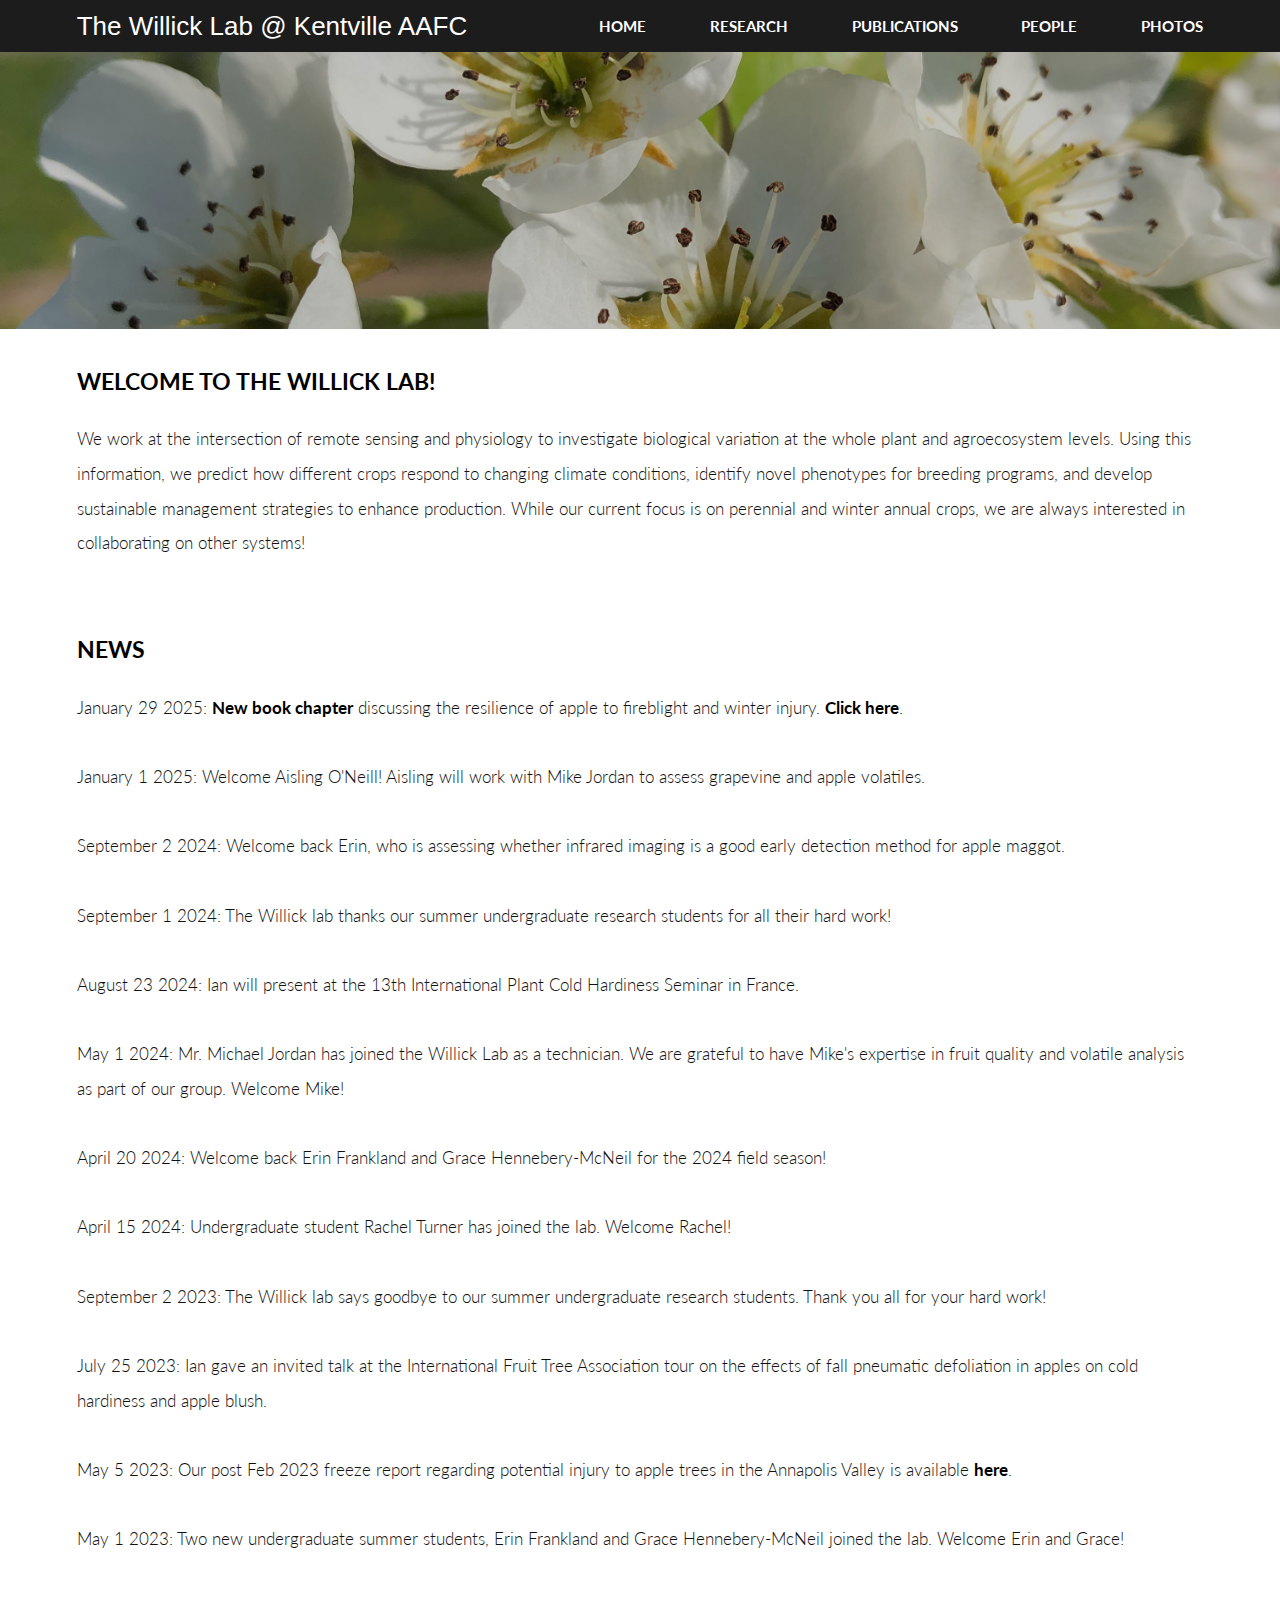
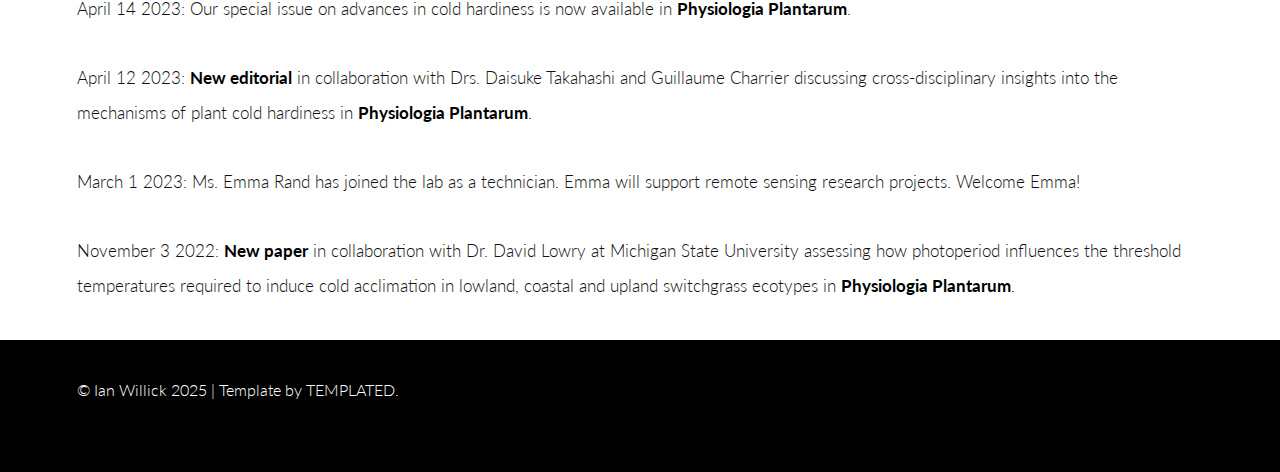
<file: index.html>
<!DOCTYPE HTML>
<!--
	Introspect by TEMPLATED
	templated.co @templatedco
	Released for free under the Creative Commons Attribution 3.0 license (templated.co/license)
-->
<html>
	<head>
		<title>Willick Lab</title>
		<meta charset="utf-8" />
		<meta name="viewport" content="width=device-width, initial-scale=1, user-scalable=no" />
		<link rel="stylesheet" href="assets/css/main.css" />
	</head>
	<body>

		<!-- Header -->
			<header id="header">
				<div class="inner">
					<a href="index.html" class="logo">The Willick Lab @ Kentville AAFC</a>
					<nav id="nav">
						<a href="index.html">Home</a>
						<a href="research.html">Research</a>
						<a href="publications.html">Publications</a>
						<a href="people.html">People</a>
						<a href="photos.html">Photos</a>
					</nav>
				</div>
			</header>
			<a href="#menu" class="navPanelToggle"><span class="fa fa-bars"></span></a>

		<!-- Banner -->
			<section id="banner2">
				<div class="inner">
					<h1></h1>
				</div>
			</section>

		<!-- One -->
			<section id="one">
				<div class="inner">
					<article class="alt">
						<div class="content">
							<header>
								<h3>Welcome to the Willick Lab!</h3>
							</header>
							<div>
							<p>We work at the intersection of remote sensing and physiology to investigate biological variation at the whole plant and agroecosystem levels. Using this information, we predict how different crops respond to changing climate conditions, identify novel phenotypes for breeding programs, and develop sustainable management strategies to enhance production. While our current focus is on perennial and winter annual crops, we are always interested in collaborating on other systems!</p>
						</div>
					</article>
					</section>
		<!-- One -->
			<section id="one">
				<div class="inner">
						<div>
							<header>
								<h3>News</h3>
							</header>
							<p>January 29 2025: <strong>New book chapter</strong> discussing the resilience of apple to fireblight and winter injury. <a href="https://www.taylorfrancis.com/chapters/edit/10.1201/9781003543237-4/enhancing-resilience-apple-fire-blight-winter-injury-warming-world-dustin-maclean-ian-willick-rachid-lahlali-yunfei-jiang"><strong>Click here</strong>.</a></p>
							<p>January 1 2025: Welcome Aisling O'Neill! Aisling will work with Mike Jordan to assess grapevine and apple volatiles.</p>
							<p>September 2 2024: Welcome back Erin, who is assessing whether infrared imaging is a good early detection method for apple maggot.</p>
							<p>September 1 2024: The Willick lab thanks our summer undergraduate research students for all their hard work!
							<p>August 23 2024: Ian will present at the 13th International Plant Cold Hardiness Seminar in France.</p>
							<p>May 1 2024: Mr. Michael Jordan has joined the Willick Lab as a technician. We are grateful to have Mike's expertise in fruit quality and volatile analysis as part of our group. Welcome Mike! </p>
							<p>April 20 2024: Welcome back Erin Frankland and Grace Hennebery-McNeil for the 2024 field season! </p>
							<p>April 15 2024: Undergraduate student Rachel Turner has joined the lab. Welcome Rachel! </p>
							<p>September 2 2023: The Willick lab says goodbye to our summer undergraduate research students. Thank you all for your hard work!
							<p>July 25 2023: Ian gave an invited talk at the International Fruit Tree Association tour on the effects of fall pneumatic defoliation in apples on cold hardiness and apple blush.
							<p>May 5 2023: Our post Feb 2023 freeze report regarding potential injury to apple trees in the Annapolis Valley is available <a href="https://www.perennia.ca/wp-content/uploads/2023/06/Post-freeze-report-Ian-WIllick_2023-05-31.pdf"><strong>here</strong>.</a></p>
							<p>May 1 2023: Two new undergraduate summer students, Erin Frankland and Grace Hennebery-McNeil joined the lab. Welcome Erin and Grace! </p>
							<p>April 14 2023: Our special issue on advances in cold hardiness is now available in <a href="https://onlinelibrary.wiley.com/doi/toc/10.1111/(ISSN)1399-3054.coldhardiness"><strong>Physiologia Plantarum</strong>.</a></p>
							<p>April 12 2023: <strong>New editorial</strong> in collaboration with Drs. Daisuke Takahashi and Guillaume Charrier discussing cross-disciplinary insights into the mechanisms of plant cold hardiness in <a href="https://onlinelibrary.wiley.com/doi/full/10.1111/ppl.13901"><strong>Physiologia Plantarum</strong>.</a></p>
							<p>March 1 2023: Ms. Emma Rand has joined the lab as a technician. Emma will support remote sensing research projects. Welcome Emma! </p>
							<p>November 3 2022: <strong>New paper</strong> in collaboration with Dr. David Lowry at Michigan State University assessing how photoperiod influences the threshold temperatures required to induce cold acclimation in lowland, coastal and upland switchgrass ecotypes in <a href="https://onlinelibrary.wiley.com/doi/full/10.1111/ppl.13812"><strong>Physiologia Plantarum</strong>.</a></p>
						</div>
					</article>
			</section>

		<!-- Footer -->
			<section id="footer">
				<div class="inner">
					<div class="copyright">
						&copy; Ian Willick 2025 | <a href="https://templated.co/">Template by TEMPLATED</a>.
					</div>
				</div>
			</section>

		<!-- Scripts -->
			<script src="assets/js/jquery.min.js"></script>
			<script src="assets/js/skel.min.js"></script>
			<script src="assets/js/util.js"></script>
			<script src="assets/js/main.js"></script>

	</body>
</html>
</file>
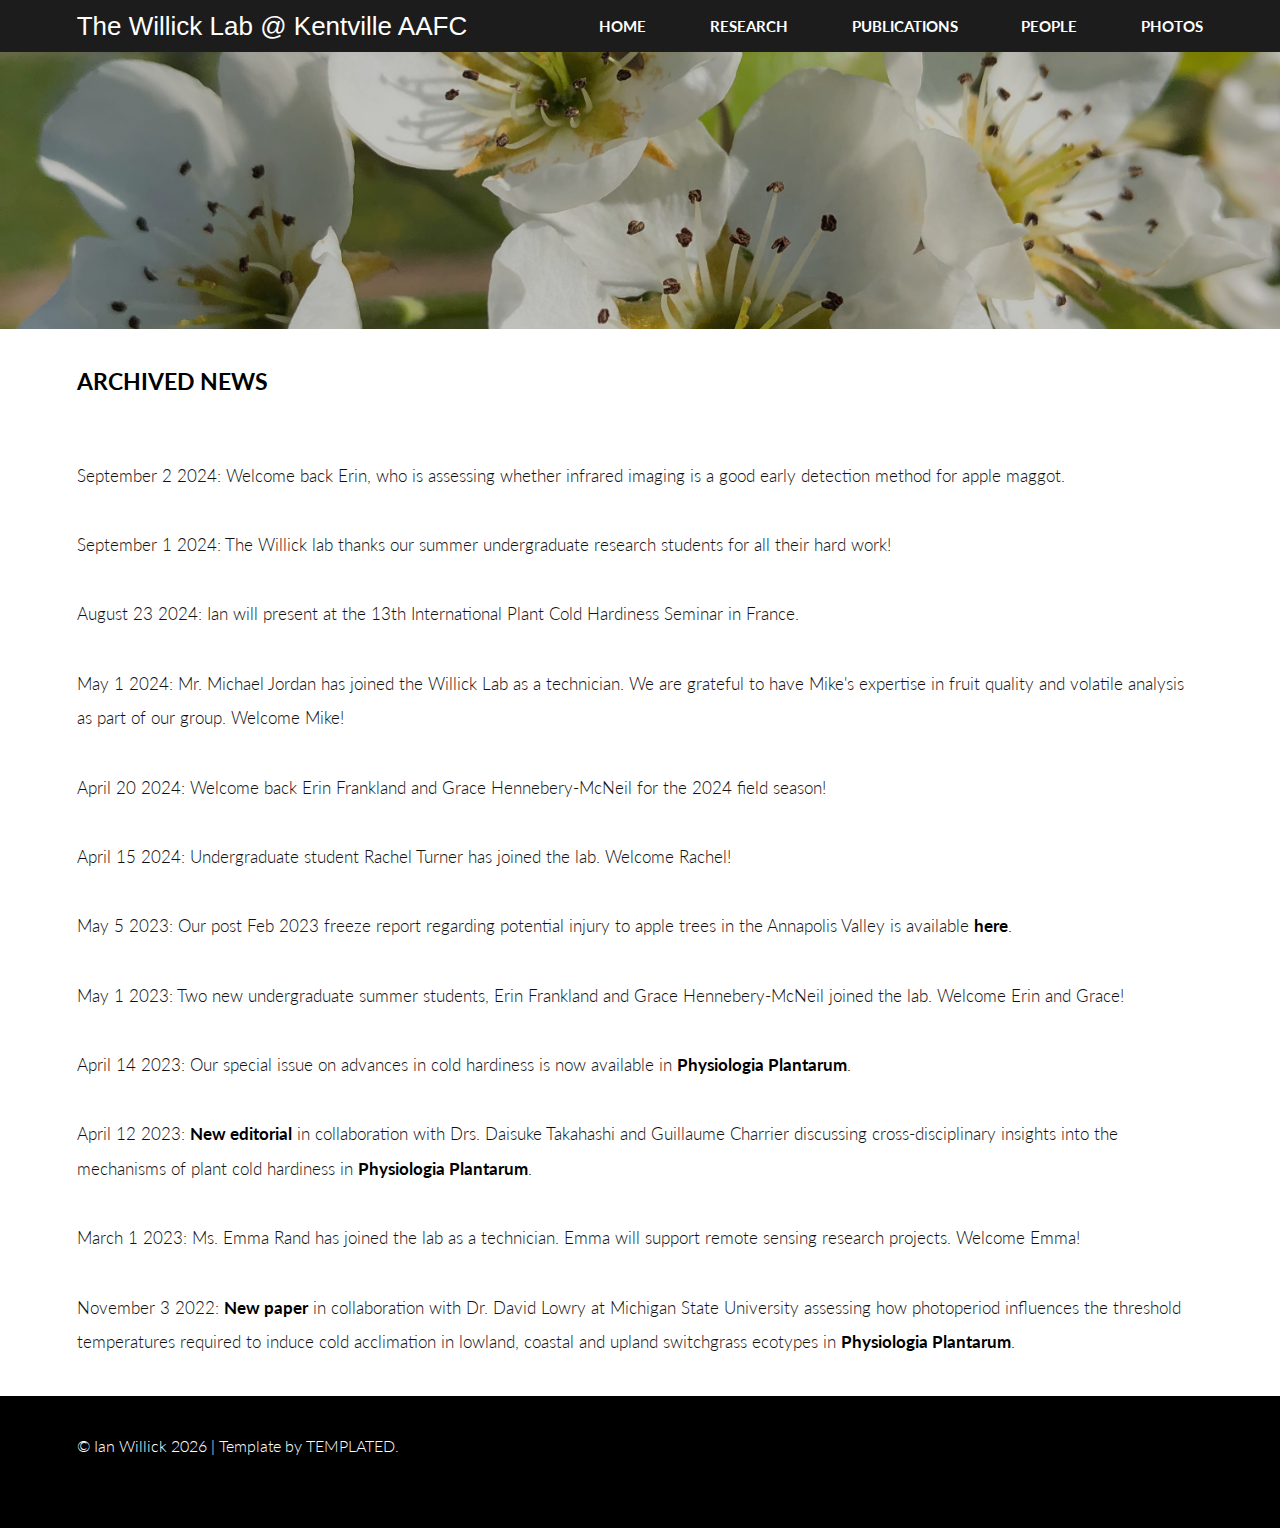
<file: archive.html>
<!DOCTYPE HTML>
<!--
	Introspect by TEMPLATED
	templated.co @templatedco
	Released for free under the Creative Commons Attribution 3.0 license (templated.co/license)
-->
<html>
	<head>
		<title>Willick Lab</title>
		<meta charset="utf-8" />
		<meta name="viewport" content="width=device-width, initial-scale=1, user-scalable=no" />
		<link rel="stylesheet" href="assets/css/main.css" />
	</head>
	<body>

		<!-- Header -->
			<header id="header">
				<div class="inner">
					<a href="index.html" class="logo">The Willick Lab @ Kentville AAFC</a>
					<nav id="nav">
						<a href="index.html">Home</a>
						<a href="research.html">Research</a>
						<a href="publications.html">Publications</a>
						<a href="people.html">People</a>
						<a href="photos.html">Photos</a>
					</nav>
				</div>
			</header>
			<a href="#menu" class="navPanelToggle"><span class="fa fa-bars"></span></a>

		<!-- Banner -->
			<section id="banner2">
				<div class="inner">
					<h1></h1>
				</div>
			</section>

		<!-- One -->
			<section id="one">
				<div class="inner">
					<article class="alt">
						<div class="content">
							<header>
								<h3>Archived News</h3>
							</header>
							<div>
						</div>
					</article>
					</section>
		<!-- One -->
			<section id="one">
				<div class="inner">
						<div>
							<p>September 2 2024: Welcome back Erin, who is assessing whether infrared imaging is a good early detection method for apple maggot.</p>
							<p>September 1 2024: The Willick lab thanks our summer undergraduate research students for all their hard work!
							<p>August 23 2024: Ian will present at the 13th International Plant Cold Hardiness Seminar in France.</p>
							<p>May 1 2024: Mr. Michael Jordan has joined the Willick Lab as a technician. We are grateful to have Mike's expertise in fruit quality and volatile analysis as part of our group. Welcome Mike! </p>
							<p>April 20 2024: Welcome back Erin Frankland and Grace Hennebery-McNeil for the 2024 field season! </p>
							<p>April 15 2024: Undergraduate student Rachel Turner has joined the lab. Welcome Rachel! </p>
							<p>May 5 2023: Our post Feb 2023 freeze report regarding potential injury to apple trees in the Annapolis Valley is available <a href="https://www.perennia.ca/wp-content/uploads/2023/06/Post-freeze-report-Ian-WIllick_2023-05-31.pdf"><strong>here</strong>.</a></p>
							<p>May 1 2023: Two new undergraduate summer students, Erin Frankland and Grace Hennebery-McNeil joined the lab. Welcome Erin and Grace! </p>
							<p>April 14 2023: Our special issue on advances in cold hardiness is now available in <a href="https://onlinelibrary.wiley.com/doi/toc/10.1111/(ISSN)1399-3054.coldhardiness"><strong>Physiologia Plantarum</strong>.</a></p>
							<p>April 12 2023: <strong>New editorial</strong> in collaboration with Drs. Daisuke Takahashi and Guillaume Charrier discussing cross-disciplinary insights into the mechanisms of plant cold hardiness in <a href="https://onlinelibrary.wiley.com/doi/full/10.1111/ppl.13901"><strong>Physiologia Plantarum</strong>.</a></p>
							<p>March 1 2023: Ms. Emma Rand has joined the lab as a technician. Emma will support remote sensing research projects. Welcome Emma! </p>
							<p>November 3 2022: <strong>New paper</strong> in collaboration with Dr. David Lowry at Michigan State University assessing how photoperiod influences the threshold temperatures required to induce cold acclimation in lowland, coastal and upland switchgrass ecotypes in <a href="https://onlinelibrary.wiley.com/doi/full/10.1111/ppl.13812"><strong>Physiologia Plantarum</strong>.</a></p>
								
						</div>
					</article>
			</section>

		<!-- Footer -->
			<section id="footer">
				<div class="inner">
					<div class="copyright">
						&copy; Ian Willick 2026 | <a href="https://templated.co/">Template by TEMPLATED</a>.
					</div>
				</div>
			</section>

		<!-- Scripts -->
			<script src="assets/js/jquery.min.js"></script>
			<script src="assets/js/skel.min.js"></script>
			<script src="assets/js/util.js"></script>
			<script src="assets/js/main.js"></script>

	</body>
</html>
</file>
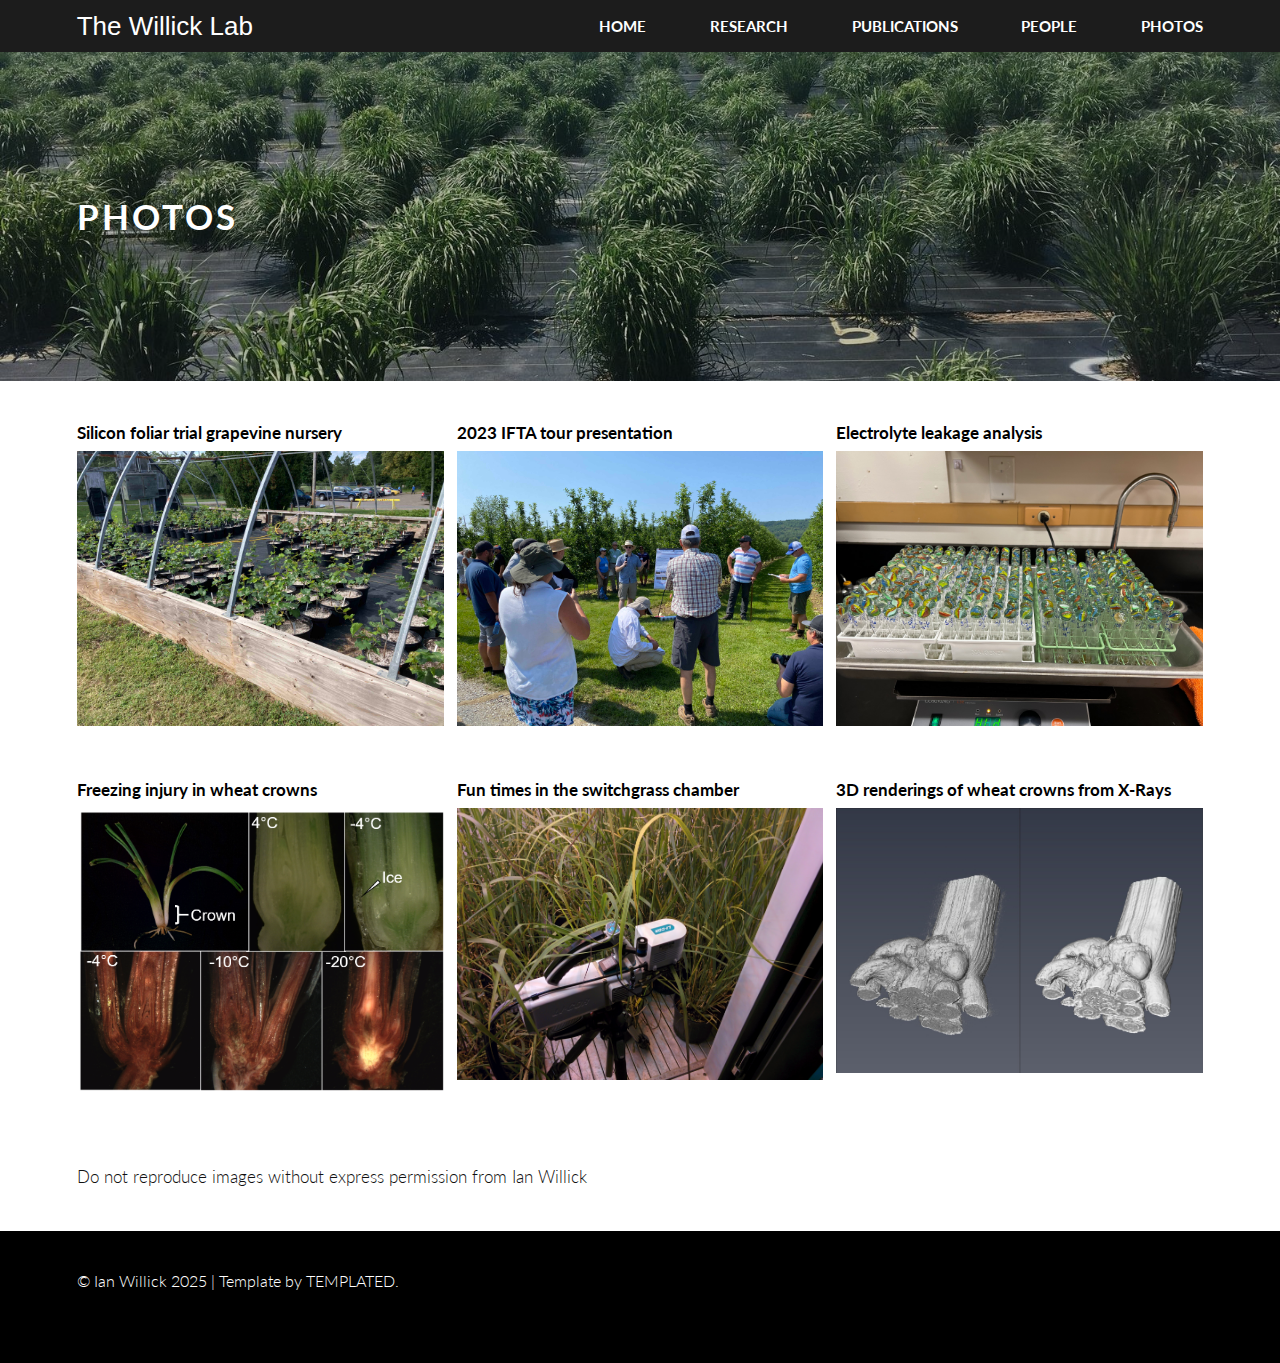
<file: photos.html>
<!DOCTYPE HTML>
<!--
	Introspect by TEMPLATED
	templated.co @templatedco
	Released for free under the Creative Commons Attribution 3.0 license (templated.co/license)
-->
<html>
	<head>
		<title>Willick Lab</title>
		<meta charset="utf-8" />
		<meta name="viewport" content="width=device-width, initial-scale=1, user-scalable=no" />
		<link rel="stylesheet" href="assets/css/main.css" />
	</head>
	<body>

		<!-- Header -->
			<header id="header">
				<div class="inner">
					<a href="index.html" class="logo">The Willick Lab</a>
					<nav id="nav">
						<a href="index.html">Home</a>
						<a href="research.html">Research</a>
						<a href="publications.html">Publications</a>
						<a href="people.html">People</a>
						<a href="photos.html">Photos</a>
					</nav>
				</div>
			</header>
			<a href="#menu" class="navPanelToggle"><span class="fa fa-bars"></span></a>

		<!-- Banner -->
			<section id="banner">
				<div class="inner">
					<h1>Photos</h1>
				</div>
			</section>

		<!-- One -->
			<section id="one">
				<div class="inner">
					<header>
					</header>
						<section>
							<div class="box alt">
								<div class="row 50% uniform">
									<div class="4u"><p><strong>Silicon foliar trial grapevine nursery</strong><span class="image fit"><img src="images/grapenursery copy.jpg" alt="" /></span></div>
									<div class="4u"><p><strong>2023 IFTA tour presentation</strong><span class="image fit"><img src="images/IFTA2023.jpg" alt="" /></span></div>
									<div class="4u$"><p><strong>Electrolyte leakage analysis</strong><span class="image fit"><img src="images/conductivity.jpeg" alt="" /></span></div>
									<div class="4u"><p><strong>Freezing injury in wheat crowns</strong><span class="image fit"><img src="images/crown.png" alt="" /></span></div>
									<div class="4u"><p><strong>Fun times in the switchgrass chamber</strong><span class="image fit"><img src="images/switchgrasslicor.jpg" alt="" /></span></div>
									<div class="4u$"><p><strong>3D renderings of wheat crowns from X-Rays</strong><span class="image fit"><img src="images/3dcls.jpg" alt="" /></span></div>

								</div>
							</div>
						</section>	
						<p>Do not reproduce images without express permission from Ian Willick</p>
				</div>
			</section>

		<!-- Footer -->
			<section id="footer">
				<div class="inner">
					<div class="copyright">
						&copy; Ian Willick 2025 | <a href="https://templated.co/">Template by TEMPLATED</a>.
					</div>
				</div>
			</section>

		<!-- Scripts -->
			<script src="assets/js/jquery.min.js"></script>
			<script src="assets/js/skel.min.js"></script>
			<script src="assets/js/util.js"></script>
			<script src="assets/js/main.js"></script>

	</body>
</html>
</file>
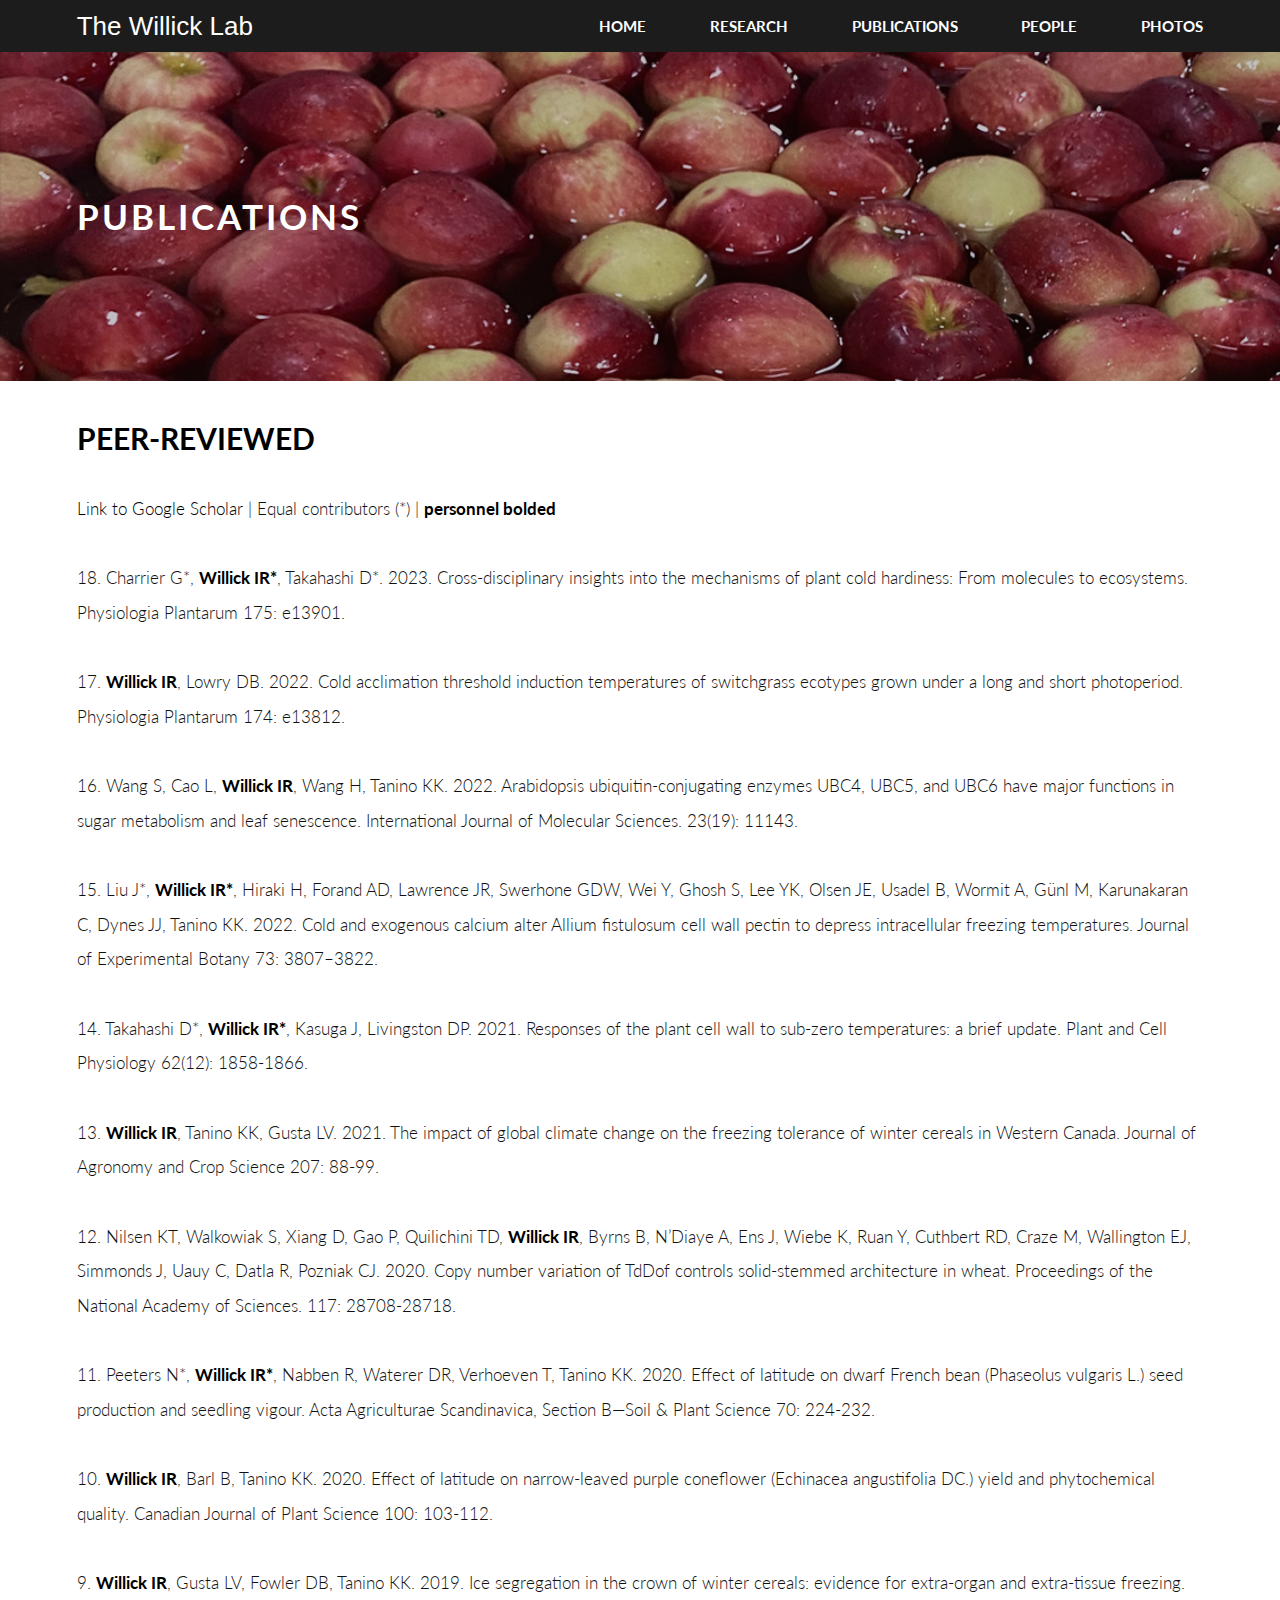
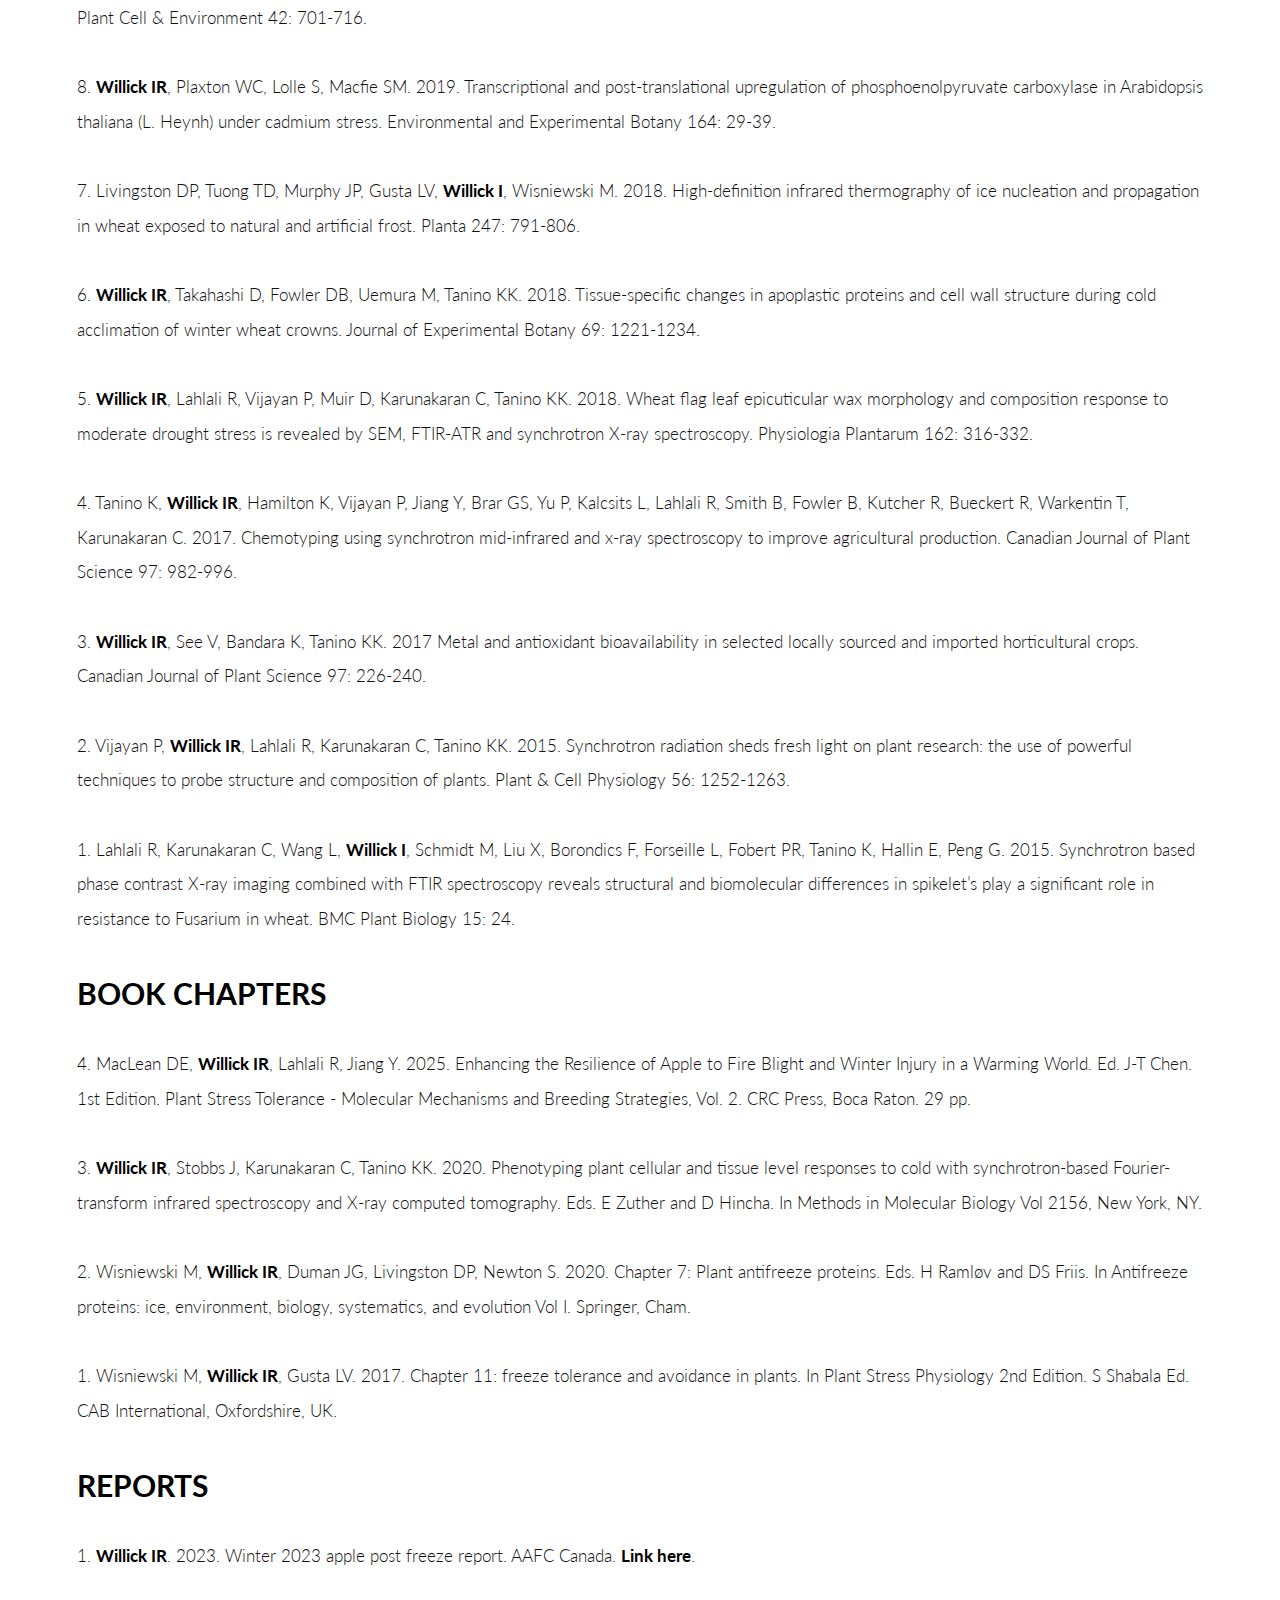
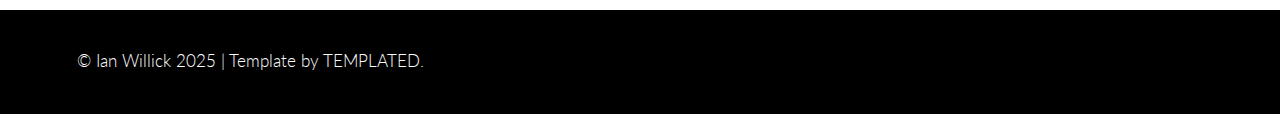
<file: publications.html>
<!DOCTYPE HTML>
<!--
	Introspect by TEMPLATED
	templated.co @templatedco
	Released for free under the Creative Commons Attribution 3.0 license (templated.co/license)
-->
<html>
	<head>
		<title>Willick Lab</title>
		<meta charset="utf-8" />
		<meta name="viewport" content="width=device-width, initial-scale=1, user-scalable=no" />
		<link rel="stylesheet" href="assets/css/main.css" />
	</head>
	<body>

		<!-- Header -->
			<header id="header">
				<div class="inner">
					<a href="index.html" class="logo">The Willick Lab</a>
					<nav id="nav">
						<a href="index.html">Home</a>
						<a href="research.html">Research</a>
						<a href="publications.html">Publications</a>
						<a href="people.html">People</a>
						<a href="photos.html">Photos</a>
					</nav>
				</div>
			</header>
			<a href="#menu" class="navPanelToggle"><span class="fa fa-bars"></span></a>

		<!-- Banner -->
			<section id="banner4">
				<div class="inner">
					<h1>Publications</h1>
				</div>
			</section>
		


		<!-- One -->
			<section id="one">
				<div class="inner">
						<h2>Peer-reviewed</h2>
					<p><a href="https://scholar.google.ca/citations?user=Mabj0HIAAAAJ&hl=en&oi=sra">Link to Google Scholar</a> | Equal contributors (*) | <strong>personnel bolded</strong></p>
							<p>18. Charrier G*, <strong>Willick IR*</strong>, Takahashi D*. 2023. Cross-disciplinary insights into the mechanisms of plant cold hardiness: From molecules to ecosystems. Physiologia Plantarum 175: e13901.
							<p>17. <strong>Willick IR</strong>, Lowry DB. 2022. Cold acclimation threshold induction temperatures of switchgrass ecotypes grown under a long and short photoperiod. Physiologia Plantarum 174: e13812.
							<p>16. Wang S, Cao L, <strong>Willick IR</strong>, Wang H, Tanino KK. 2022. Arabidopsis ubiquitin-conjugating enzymes UBC4, UBC5, and UBC6 have major functions in sugar metabolism and leaf senescence. International Journal of Molecular Sciences. 23(19): 11143.					
							<p>15. Liu J*, <strong>Willick IR*</strong>, Hiraki H, Forand AD, Lawrence JR, Swerhone GDW, Wei Y, Ghosh S, Lee YK, Olsen JE, Usadel B, Wormit A, Günl M, Karunakaran C, Dynes JJ, Tanino KK. 2022. Cold and exogenous calcium alter <italic>Allium fistulosum<italic> cell wall pectin to depress intracellular freezing temperatures. Journal of Experimental Botany 73: 3807–3822.
							<p>14. Takahashi D*, <strong>Willick IR*</strong>, Kasuga J, Livingston DP. 2021. Responses of the plant cell wall to sub-zero temperatures: a brief update. Plant and Cell Physiology 62(12): 1858-1866.
							<p>13. <strong>Willick IR</strong>, Tanino KK, Gusta LV. 2021. The impact of global climate change on the freezing tolerance of winter cereals in Western Canada. Journal of Agronomy and Crop Science 207: 88-99.
							<p>12. Nilsen KT, Walkowiak S, Xiang D, Gao P, Quilichini TD, <strong>Willick IR</strong>, Byrns B, N’Diaye A, Ens J, Wiebe K, Ruan Y, Cuthbert RD, Craze M, Wallington EJ, Simmonds J, Uauy C, Datla R, Pozniak CJ. 2020. Copy number variation of TdDof controls solid-stemmed architecture in wheat. Proceedings of the National Academy of Sciences. 117: 28708-28718.</p>
							<p>11. Peeters N*, <strong>Willick IR*</strong>, Nabben R, Waterer DR, Verhoeven T, Tanino KK. 2020. Effect of latitude on dwarf French bean (Phaseolus vulgaris L.) seed production and seedling vigour. Acta Agriculturae Scandinavica, Section B—Soil & Plant Science 70: 224-232.
							<p>10. <strong>Willick IR</strong>, Barl B, Tanino KK. 2020. Effect of latitude on narrow-leaved purple coneflower (Echinacea angustifolia DC.) yield and phytochemical quality. Canadian Journal of Plant Science 100: 103-112.
							<p>9. <strong>Willick IR</strong>, Gusta LV, Fowler DB, Tanino KK. 2019. Ice segregation in the crown of winter cereals: evidence for extra-organ and extra-tissue freezing. Plant Cell & Environment 42: 701-716.
							<p>8. <strong>Willick IR</strong>, Plaxton WC, Lolle S, Macfie SM. 2019. Transcriptional and post-translational upregulation of phosphoenolpyruvate carboxylase in Arabidopsis thaliana (L. Heynh) under cadmium stress. Environmental and Experimental Botany 164: 29-39.
							<p>7. Livingston DP, Tuong TD, Murphy JP, Gusta LV, <strong>Willick I</strong>, Wisniewski M. 2018. High-definition infrared thermography of ice nucleation and propagation in wheat exposed to natural and artificial frost. Planta 247: 791-806.
							<p>6. <strong>Willick IR</strong>, Takahashi D, Fowler DB, Uemura M, Tanino KK. 2018. Tissue-specific changes in apoplastic proteins and cell wall structure during cold acclimation of winter wheat crowns. Journal of Experimental Botany 69: 1221-1234.
							<p>5. <strong>Willick IR</strong>, Lahlali R, Vijayan P, Muir D, Karunakaran C, Tanino KK. 2018. Wheat flag leaf epicuticular wax morphology and composition response to moderate drought stress is revealed by SEM, FTIR-ATR and synchrotron X-ray spectroscopy. Physiologia Plantarum 162: 316-332.
							<p>4. Tanino K, <strong>Willick IR</strong>, Hamilton K, Vijayan P, Jiang Y, Brar GS, Yu P, Kalcsits L, Lahlali R, Smith B, Fowler B, Kutcher R, Bueckert R, Warkentin T, Karunakaran C. 2017. Chemotyping using synchrotron mid-infrared and x-ray spectroscopy to improve agricultural production. Canadian Journal of Plant Science 97: 982-996.
							<p>3. <strong>Willick IR</strong>, See V, Bandara K, Tanino KK. 2017 Metal and antioxidant bioavailability in selected locally sourced and imported horticultural crops. Canadian Journal of Plant Science 97: 226-240.
							<p>2. Vijayan P, <strong>Willick IR</strong>, Lahlali R, Karunakaran C, Tanino KK. 2015. Synchrotron radiation sheds fresh light on plant research: the use of powerful techniques to probe structure and composition of plants. Plant & Cell Physiology 56: 1252-1263.
							<p>1. Lahlali R, Karunakaran C, Wang L, <strong>Willick I</strong>, Schmidt M, Liu X, Borondics F, Forseille L, Fobert PR, Tanino K, Hallin E, Peng G. 2015. Synchrotron based phase contrast X-ray imaging combined with FTIR spectroscopy reveals structural and biomolecular differences in spikelet’s play a significant role in resistance to Fusarium in wheat. BMC Plant Biology 15: 24.
								</p>
			
		<h2>Book chapters</h2>	
			<p>4. MacLean DE, <strong>Willick IR</strong>, Lahlali R, Jiang Y. 2025. Enhancing the Resilience of Apple to Fire Blight and Winter Injury in a Warming World. Ed. J-T Chen. 1st Edition. Plant Stress Tolerance - Molecular Mechanisms and Breeding Strategies, Vol. 2. CRC Press, Boca Raton. 29 pp.
			<p>3. <strong>Willick IR</strong>, Stobbs J, Karunakaran C, Tanino KK. 2020. Phenotyping plant cellular and tissue level responses to cold with synchrotron-based Fourier-transform infrared spectroscopy and X-ray computed tomography. Eds. E Zuther and D Hincha. In Methods in Molecular Biology Vol 2156, New York, NY.
			<p>2. Wisniewski M, <strong>Willick IR</strong>, Duman JG, Livingston DP, Newton S. 2020. Chapter 7: Plant antifreeze proteins. Eds. H Ramløv and DS Friis. In Antifreeze proteins: ice, environment, biology, systematics, and evolution Vol I. Springer, Cham.
			<p>1. Wisniewski M, <strong>Willick IR</strong>, Gusta LV. 2017. Chapter 11: freeze tolerance and avoidance in plants. In Plant Stress Physiology 2nd Edition. S Shabala Ed. CAB International, Oxfordshire, UK.</i></p>
				
		<h2>Reports</h2>		
			<p>1. <strong>Willick IR</strong>. 2023. Winter 2023 apple post freeze report. AAFC Canada. <a href="https://www.perennia.ca/wp-content/uploads/2023/06/Post-freeze-report-Ian-WIllick_2023-05-31.pdf"><strong>Link here</strong>.</a></p>
				
				</div>
			</section>




		<!-- Footer -->
			<section id="footer">
				<div class="inner">
					<div class="center">
						&copy; Ian Willick 2025 | <a href="https://templated.co/">Template by TEMPLATED</a>.
					</div>
				</div>
			</section>

		<!-- Scripts -->
			<script src="assets/js/jquery.min.js"></script>
			<script src="assets/js/skel.min.js"></script>
			<script src="assets/js/util.js"></script>
			<script src="assets/js/main.js"></script>

	</body>
</html>
</file>
<file: assets/css/main.css>
@import url(font-awesome.min.css);
@import url("https://fonts.googleapis.com/css?family=Lato:300,400,700|Pacifico");

/*
	Introspect by TEMPLATED
	templated.co @templatedco
	Released for free under the Creative Commons Attribution 3.0 license (templated.co/license)
*/

/* Reset */

	html, body, div, span, applet, object, iframe, h1, h2, h3, h4, h5, h6, p, blockquote, pre, a, abbr, acronym, address, big, cite, code, del, dfn, em, img, ins, kbd, q, s, samp, small, strike, strong, sub, sup, tt, var, b, u, i, center, dl, dt, dd, ol, ul, li, fieldset, form, label, legend, table, caption, tbody, tfoot, thead, tr, th, td, article, aside, canvas, details, embed, figure, figcaption, footer, header, hgroup, menu, nav, output, ruby, section, summary, time, mark, audio, video {
		margin: 0;
		padding: 0;
		border: 0;
		font-size: 100%;
		font: inherit;
		vertical-align: baseline;
	}

	article, aside, details, figcaption, figure, footer, header, hgroup, menu, nav, section {
		display: block;
	}

	body {
		line-height: 1;
	}

	ol, ul {
		list-style: none;
	}

	blockquote, q {
		quotes: none;
	}

	blockquote:before, blockquote:after, q:before, q:after {
		content: '';
		content: none;
	}

	table {
		border-collapse: collapse;
		border-spacing: 0;
	}

	body {
		-webkit-text-size-adjust: none;
	}

/* Box Model */

	*, *:before, *:after {
		-moz-box-sizing: border-box;
		-webkit-box-sizing: border-box;
		box-sizing: border-box;
	}

/* Containers */

	.container {
		margin-left: auto;
		margin-right: auto;
	}

	.container.\31 25\25 {
		width: 100%;
		max-width: 100em;
		min-width: 80em;
	}

	.container.\37 5\25 {
		width: 60em;
	}

	.container.\35 0\25 {
		width: 40em;
	}

	.container.\32 5\25 {
		width: 20em;
	}

	.container {
		width: 80em;
	}

	@media screen and (max-width: 1680px) {

		.container.\31 25\25 {
			width: 100%;
			max-width: 100em;
			min-width: 80em;
		}

		.container.\37 5\25 {
			width: 60em;
		}

		.container.\35 0\25 {
			width: 40em;
		}

		.container.\32 5\25 {
			width: 20em;
		}

		.container {
			width: 80em;
		}

	}

	@media screen and (max-width: 1280px) {

		.container.\31 25\25 {
			width: 100%;
			max-width: 81.25em;
			min-width: 65em;
		}

		.container.\37 5\25 {
			width: 48.75em;
		}

		.container.\35 0\25 {
			width: 32.5em;
		}

		.container.\32 5\25 {
			width: 16.25em;
		}

		.container {
			width: 65em;
		}

	}

	@media screen and (max-width: 980px) {

		.container.\31 25\25 {
			width: 100%;
			max-width: 112.5%;
			min-width: 90%;
		}

		.container.\37 5\25 {
			width: 67.5%;
		}

		.container.\35 0\25 {
			width: 45%;
		}

		.container.\32 5\25 {
			width: 22.5%;
		}

		.container {
			width: 90%;
		}

	}

	@media screen and (max-width: 736px) {

		.container.\31 25\25 {
			width: 100%;
			max-width: 112.5%;
			min-width: 90%;
		}

		.container.\37 5\25 {
			width: 67.5%;
		}

		.container.\35 0\25 {
			width: 45%;
		}

		.container.\32 5\25 {
			width: 22.5%;
		}

		.container {
			width: 90% !important;
		}

	}

	@media screen and (max-width: 480px) {

		.container.\31 25\25 {
			width: 100%;
			max-width: 112.5%;
			min-width: 90%;
		}

		.container.\37 5\25 {
			width: 67.5%;
		}

		.container.\35 0\25 {
			width: 45%;
		}

		.container.\32 5\25 {
			width: 22.5%;
		}

		.container {
			width: 90% !important;
		}

	}

/* Grid */

	.row {
		border-bottom: solid 1px transparent;
		-moz-box-sizing: border-box;
		-webkit-box-sizing: border-box;
		box-sizing: border-box;
	}

	.row > * {
		float: left;
		-moz-box-sizing: border-box;
		-webkit-box-sizing: border-box;
		box-sizing: border-box;
	}

	.row:after, .row:before {
		content: '';
		display: block;
		clear: both;
		height: 0;
	}

	.row.uniform > * > :first-child {
		margin-top: 0;
	}

	.row.uniform > * > :last-child {
		margin-bottom: 0;
	}

	.row.\30 \25 > * {
		padding: 0 0 0 0em;
	}

	.row.\30 \25 {
		margin: 0 0 -1px 0em;
	}

	.row.uniform.\30 \25 > * {
		padding: 0em 0 0 0em;
	}

	.row.uniform.\30 \25 {
		margin: 0em 0 -1px 0em;
	}

	.row > * {
		padding: 0 0 0 2em;
	}

	.row {
		margin: 0 0 -1px -2em;
	}

	.row.uniform > * {
		padding: 2em 0 0 2em;
	}

	.row.uniform {
		margin: -2em 0 -1px -2em;
	}

	.row.\32 00\25 > * {
		padding: 0 0 0 4em;
	}

	.row.\32 00\25 {
		margin: 0 0 -1px -4em;
	}

	.row.uniform.\32 00\25 > * {
		padding: 4em 0 0 4em;
	}

	.row.uniform.\32 00\25 {
		margin: -4em 0 -1px -4em;
	}

	.row.\31 50\25 > * {
		padding: 0 0 0 3em;
	}

	.row.\31 50\25 {
		margin: 0 0 -1px -3em;
	}

	.row.uniform.\31 50\25 > * {
		padding: 3em 0 0 3em;
	}

	.row.uniform.\31 50\25 {
		margin: -3em 0 -1px -3em;
	}

	.row.\35 0\25 > * {
		padding: 0 0 0 1em;
	}

	.row.\35 0\25 {
		margin: 0 0 -1px -1em;
	}

	.row.uniform.\35 0\25 > * {
		padding: 1em 0 0 1em;
	}

	.row.uniform.\35 0\25 {
		margin: -1em 0 -1px -1em;
	}

	.row.\32 5\25 > * {
		padding: 0 0 0 0.5em;
	}

	.row.\32 5\25 {
		margin: 0 0 -1px -0.5em;
	}

	.row.uniform.\32 5\25 > * {
		padding: 0.5em 0 0 0.5em;
	}

	.row.uniform.\32 5\25 {
		margin: -0.5em 0 -1px -0.5em;
	}

	.\31 2u, .\31 2u\24 {
		width: 100%;
		clear: none;
		margin-left: 0;
	}

	.\31 1u, .\31 1u\24 {
		width: 91.6666666667%;
		clear: none;
		margin-left: 0;
	}

	.\31 0u, .\31 0u\24 {
		width: 83.3333333333%;
		clear: none;
		margin-left: 0;
	}

	.\39 u, .\39 u\24 {
		width: 75%;
		clear: none;
		margin-left: 0;
	}

	.\38 u, .\38 u\24 {
		width: 66.6666666667%;
		clear: none;
		margin-left: 0;
	}

	.\37 u, .\37 u\24 {
		width: 58.3333333333%;
		clear: none;
		margin-left: 0;
	}

	.\36 u, .\36 u\24 {
		width: 50%;
		clear: none;
		margin-left: 0;
	}

	.\35 u, .\35 u\24 {
		width: 41.6666666667%;
		clear: none;
		margin-left: 0;
	}

	.\34 u, .\34 u\24 {
		width: 33.3333333333%;
		clear: none;
		margin-left: 0;
	}

	.\33 u, .\33 u\24 {
		width: 25%;
		clear: none;
		margin-left: 0;
	}

	.\32 u, .\32 u\24 {
		width: 16.6666666667%;
		clear: none;
		margin-left: 0;
	}

	.\31 u, .\31 u\24 {
		width: 8.3333333333%;
		clear: none;
		margin-left: 0;
	}

	.\31 2u\24 + *,
	.\31 1u\24 + *,
	.\31 0u\24 + *,
	.\39 u\24 + *,
	.\38 u\24 + *,
	.\37 u\24 + *,
	.\36 u\24 + *,
	.\35 u\24 + *,
	.\34 u\24 + *,
	.\33 u\24 + *,
	.\32 u\24 + *,
	.\31 u\24 + * {
		clear: left;
	}

	.\-11u {
		margin-left: 91.66667%;
	}

	.\-10u {
		margin-left: 83.33333%;
	}

	.\-9u {
		margin-left: 75%;
	}

	.\-8u {
		margin-left: 66.66667%;
	}

	.\-7u {
		margin-left: 58.33333%;
	}

	.\-6u {
		margin-left: 50%;
	}

	.\-5u {
		margin-left: 41.66667%;
	}

	.\-4u {
		margin-left: 33.33333%;
	}

	.\-3u {
		margin-left: 25%;
	}

	.\-2u {
		margin-left: 16.66667%;
	}

	.\-1u {
		margin-left: 8.33333%;
	}

	@media screen and (max-width: 1680px) {

		.row > * {
			padding: 0 0 0 2em;
		}

		.row {
			margin: 0 0 -1px -2em;
		}

		.row.uniform > * {
			padding: 2em 0 0 2em;
		}

		.row.uniform {
			margin: -2em 0 -1px -2em;
		}

		.row.\32 00\25 > * {
			padding: 0 0 0 4em;
		}

		.row.\32 00\25 {
			margin: 0 0 -1px -4em;
		}

		.row.uniform.\32 00\25 > * {
			padding: 4em 0 0 4em;
		}

		.row.uniform.\32 00\25 {
			margin: -4em 0 -1px -4em;
		}

		.row.\31 50\25 > * {
			padding: 0 0 0 3em;
		}

		.row.\31 50\25 {
			margin: 0 0 -1px -3em;
		}

		.row.uniform.\31 50\25 > * {
			padding: 3em 0 0 3em;
		}

		.row.uniform.\31 50\25 {
			margin: -3em 0 -1px -3em;
		}

		.row.\35 0\25 > * {
			padding: 0 0 0 1em;
		}

		.row.\35 0\25 {
			margin: 0 0 -1px -1em;
		}

		.row.uniform.\35 0\25 > * {
			padding: 1em 0 0 1em;
		}

		.row.uniform.\35 0\25 {
			margin: -1em 0 -1px -1em;
		}

		.row.\32 5\25 > * {
			padding: 0 0 0 0.5em;
		}

		.row.\32 5\25 {
			margin: 0 0 -1px -0.5em;
		}

		.row.uniform.\32 5\25 > * {
			padding: 0.5em 0 0 0.5em;
		}

		.row.uniform.\32 5\25 {
			margin: -0.5em 0 -1px -0.5em;
		}

		.\31 2u\28xlarge\29, .\31 2u\24\28xlarge\29 {
			width: 100%;
			clear: none;
			margin-left: 0;
		}

		.\31 1u\28xlarge\29, .\31 1u\24\28xlarge\29 {
			width: 91.6666666667%;
			clear: none;
			margin-left: 0;
		}

		.\31 0u\28xlarge\29, .\31 0u\24\28xlarge\29 {
			width: 83.3333333333%;
			clear: none;
			margin-left: 0;
		}

		.\39 u\28xlarge\29, .\39 u\24\28xlarge\29 {
			width: 75%;
			clear: none;
			margin-left: 0;
		}

		.\38 u\28xlarge\29, .\38 u\24\28xlarge\29 {
			width: 66.6666666667%;
			clear: none;
			margin-left: 0;
		}

		.\37 u\28xlarge\29, .\37 u\24\28xlarge\29 {
			width: 58.3333333333%;
			clear: none;
			margin-left: 0;
		}

		.\36 u\28xlarge\29, .\36 u\24\28xlarge\29 {
			width: 50%;
			clear: none;
			margin-left: 0;
		}

		.\35 u\28xlarge\29, .\35 u\24\28xlarge\29 {
			width: 41.6666666667%;
			clear: none;
			margin-left: 0;
		}

		.\34 u\28xlarge\29, .\34 u\24\28xlarge\29 {
			width: 33.3333333333%;
			clear: none;
			margin-left: 0;
		}

		.\33 u\28xlarge\29, .\33 u\24\28xlarge\29 {
			width: 25%;
			clear: none;
			margin-left: 0;
		}

		.\32 u\28xlarge\29, .\32 u\24\28xlarge\29 {
			width: 16.6666666667%;
			clear: none;
			margin-left: 0;
		}

		.\31 u\28xlarge\29, .\31 u\24\28xlarge\29 {
			width: 8.3333333333%;
			clear: none;
			margin-left: 0;
		}

		.\31 2u\24\28xlarge\29 + *,
		.\31 1u\24\28xlarge\29 + *,
		.\31 0u\24\28xlarge\29 + *,
		.\39 u\24\28xlarge\29 + *,
		.\38 u\24\28xlarge\29 + *,
		.\37 u\24\28xlarge\29 + *,
		.\36 u\24\28xlarge\29 + *,
		.\35 u\24\28xlarge\29 + *,
		.\34 u\24\28xlarge\29 + *,
		.\33 u\24\28xlarge\29 + *,
		.\32 u\24\28xlarge\29 + *,
		.\31 u\24\28xlarge\29 + * {
			clear: left;
		}

		.\-11u\28xlarge\29 {
			margin-left: 91.66667%;
		}

		.\-10u\28xlarge\29 {
			margin-left: 83.33333%;
		}

		.\-9u\28xlarge\29 {
			margin-left: 75%;
		}

		.\-8u\28xlarge\29 {
			margin-left: 66.66667%;
		}

		.\-7u\28xlarge\29 {
			margin-left: 58.33333%;
		}

		.\-6u\28xlarge\29 {
			margin-left: 50%;
		}

		.\-5u\28xlarge\29 {
			margin-left: 41.66667%;
		}

		.\-4u\28xlarge\29 {
			margin-left: 33.33333%;
		}

		.\-3u\28xlarge\29 {
			margin-left: 25%;
		}

		.\-2u\28xlarge\29 {
			margin-left: 16.66667%;
		}

		.\-1u\28xlarge\29 {
			margin-left: 8.33333%;
		}

	}

	@media screen and (max-width: 1280px) {

		.row > * {
			padding: 0 0 0 1.5em;
		}

		.row {
			margin: 0 0 -1px -1.5em;
		}

		.row.uniform > * {
			padding: 1.5em 0 0 1.5em;
		}

		.row.uniform {
			margin: -1.5em 0 -1px -1.5em;
		}

		.row.\32 00\25 > * {
			padding: 0 0 0 3em;
		}

		.row.\32 00\25 {
			margin: 0 0 -1px -3em;
		}

		.row.uniform.\32 00\25 > * {
			padding: 3em 0 0 3em;
		}

		.row.uniform.\32 00\25 {
			margin: -3em 0 -1px -3em;
		}

		.row.\31 50\25 > * {
			padding: 0 0 0 2.25em;
		}

		.row.\31 50\25 {
			margin: 0 0 -1px -2.25em;
		}

		.row.uniform.\31 50\25 > * {
			padding: 2.25em 0 0 2.25em;
		}

		.row.uniform.\31 50\25 {
			margin: -2.25em 0 -1px -2.25em;
		}

		.row.\35 0\25 > * {
			padding: 0 0 0 0.75em;
		}

		.row.\35 0\25 {
			margin: 0 0 -1px -0.75em;
		}

		.row.uniform.\35 0\25 > * {
			padding: 0.75em 0 0 0.75em;
		}

		.row.uniform.\35 0\25 {
			margin: -0.75em 0 -1px -0.75em;
		}

		.row.\32 5\25 > * {
			padding: 0 0 0 0.375em;
		}

		.row.\32 5\25 {
			margin: 0 0 -1px -0.375em;
		}

		.row.uniform.\32 5\25 > * {
			padding: 0.375em 0 0 0.375em;
		}

		.row.uniform.\32 5\25 {
			margin: -0.375em 0 -1px -0.375em;
		}

		.\31 2u\28large\29, .\31 2u\24\28large\29 {
			width: 100%;
			clear: none;
			margin-left: 0;
		}

		.\31 1u\28large\29, .\31 1u\24\28large\29 {
			width: 91.6666666667%;
			clear: none;
			margin-left: 0;
		}

		.\31 0u\28large\29, .\31 0u\24\28large\29 {
			width: 83.3333333333%;
			clear: none;
			margin-left: 0;
		}

		.\39 u\28large\29, .\39 u\24\28large\29 {
			width: 75%;
			clear: none;
			margin-left: 0;
		}

		.\38 u\28large\29, .\38 u\24\28large\29 {
			width: 66.6666666667%;
			clear: none;
			margin-left: 0;
		}

		.\37 u\28large\29, .\37 u\24\28large\29 {
			width: 58.3333333333%;
			clear: none;
			margin-left: 0;
		}

		.\36 u\28large\29, .\36 u\24\28large\29 {
			width: 50%;
			clear: none;
			margin-left: 0;
		}

		.\35 u\28large\29, .\35 u\24\28large\29 {
			width: 41.6666666667%;
			clear: none;
			margin-left: 0;
		}

		.\34 u\28large\29, .\34 u\24\28large\29 {
			width: 33.3333333333%;
			clear: none;
			margin-left: 0;
		}

		.\33 u\28large\29, .\33 u\24\28large\29 {
			width: 25%;
			clear: none;
			margin-left: 0;
		}

		.\32 u\28large\29, .\32 u\24\28large\29 {
			width: 16.6666666667%;
			clear: none;
			margin-left: 0;
		}

		.\31 u\28large\29, .\31 u\24\28large\29 {
			width: 8.3333333333%;
			clear: none;
			margin-left: 0;
		}

		.\31 2u\24\28large\29 + *,
		.\31 1u\24\28large\29 + *,
		.\31 0u\24\28large\29 + *,
		.\39 u\24\28large\29 + *,
		.\38 u\24\28large\29 + *,
		.\37 u\24\28large\29 + *,
		.\36 u\24\28large\29 + *,
		.\35 u\24\28large\29 + *,
		.\34 u\24\28large\29 + *,
		.\33 u\24\28large\29 + *,
		.\32 u\24\28large\29 + *,
		.\31 u\24\28large\29 + * {
			clear: left;
		}

		.\-11u\28large\29 {
			margin-left: 91.66667%;
		}

		.\-10u\28large\29 {
			margin-left: 83.33333%;
		}

		.\-9u\28large\29 {
			margin-left: 75%;
		}

		.\-8u\28large\29 {
			margin-left: 66.66667%;
		}

		.\-7u\28large\29 {
			margin-left: 58.33333%;
		}

		.\-6u\28large\29 {
			margin-left: 50%;
		}

		.\-5u\28large\29 {
			margin-left: 41.66667%;
		}

		.\-4u\28large\29 {
			margin-left: 33.33333%;
		}

		.\-3u\28large\29 {
			margin-left: 25%;
		}

		.\-2u\28large\29 {
			margin-left: 16.66667%;
		}

		.\-1u\28large\29 {
			margin-left: 8.33333%;
		}

	}

	@media screen and (max-width: 980px) {

		.row > * {
			padding: 0 0 0 1.5em;
		}

		.row {
			margin: 0 0 -1px -1.5em;
		}

		.row.uniform > * {
			padding: 1.5em 0 0 1.5em;
		}

		.row.uniform {
			margin: -1.5em 0 -1px -1.5em;
		}

		.row.\32 00\25 > * {
			padding: 0 0 0 3em;
		}

		.row.\32 00\25 {
			margin: 0 0 -1px -3em;
		}

		.row.uniform.\32 00\25 > * {
			padding: 3em 0 0 3em;
		}

		.row.uniform.\32 00\25 {
			margin: -3em 0 -1px -3em;
		}

		.row.\31 50\25 > * {
			padding: 0 0 0 2.25em;
		}

		.row.\31 50\25 {
			margin: 0 0 -1px -2.25em;
		}

		.row.uniform.\31 50\25 > * {
			padding: 2.25em 0 0 2.25em;
		}

		.row.uniform.\31 50\25 {
			margin: -2.25em 0 -1px -2.25em;
		}

		.row.\35 0\25 > * {
			padding: 0 0 0 0.75em;
		}

		.row.\35 0\25 {
			margin: 0 0 -1px -0.75em;
		}

		.row.uniform.\35 0\25 > * {
			padding: 0.75em 0 0 0.75em;
		}

		.row.uniform.\35 0\25 {
			margin: -0.75em 0 -1px -0.75em;
		}

		.row.\32 5\25 > * {
			padding: 0 0 0 0.375em;
		}

		.row.\32 5\25 {
			margin: 0 0 -1px -0.375em;
		}

		.row.uniform.\32 5\25 > * {
			padding: 0.375em 0 0 0.375em;
		}

		.row.uniform.\32 5\25 {
			margin: -0.375em 0 -1px -0.375em;
		}

		.\31 2u\28medium\29, .\31 2u\24\28medium\29 {
			width: 100%;
			clear: none;
			margin-left: 0;
		}

		.\31 1u\28medium\29, .\31 1u\24\28medium\29 {
			width: 91.6666666667%;
			clear: none;
			margin-left: 0;
		}

		.\31 0u\28medium\29, .\31 0u\24\28medium\29 {
			width: 83.3333333333%;
			clear: none;
			margin-left: 0;
		}

		.\39 u\28medium\29, .\39 u\24\28medium\29 {
			width: 75%;
			clear: none;
			margin-left: 0;
		}

		.\38 u\28medium\29, .\38 u\24\28medium\29 {
			width: 66.6666666667%;
			clear: none;
			margin-left: 0;
		}

		.\37 u\28medium\29, .\37 u\24\28medium\29 {
			width: 58.3333333333%;
			clear: none;
			margin-left: 0;
		}

		.\36 u\28medium\29, .\36 u\24\28medium\29 {
			width: 50%;
			clear: none;
			margin-left: 0;
		}

		.\35 u\28medium\29, .\35 u\24\28medium\29 {
			width: 41.6666666667%;
			clear: none;
			margin-left: 0;
		}

		.\34 u\28medium\29, .\34 u\24\28medium\29 {
			width: 33.3333333333%;
			clear: none;
			margin-left: 0;
		}

		.\33 u\28medium\29, .\33 u\24\28medium\29 {
			width: 25%;
			clear: none;
			margin-left: 0;
		}

		.\32 u\28medium\29, .\32 u\24\28medium\29 {
			width: 16.6666666667%;
			clear: none;
			margin-left: 0;
		}

		.\31 u\28medium\29, .\31 u\24\28medium\29 {
			width: 8.3333333333%;
			clear: none;
			margin-left: 0;
		}

		.\31 2u\24\28medium\29 + *,
		.\31 1u\24\28medium\29 + *,
		.\31 0u\24\28medium\29 + *,
		.\39 u\24\28medium\29 + *,
		.\38 u\24\28medium\29 + *,
		.\37 u\24\28medium\29 + *,
		.\36 u\24\28medium\29 + *,
		.\35 u\24\28medium\29 + *,
		.\34 u\24\28medium\29 + *,
		.\33 u\24\28medium\29 + *,
		.\32 u\24\28medium\29 + *,
		.\31 u\24\28medium\29 + * {
			clear: left;
		}

		.\-11u\28medium\29 {
			margin-left: 91.66667%;
		}

		.\-10u\28medium\29 {
			margin-left: 83.33333%;
		}

		.\-9u\28medium\29 {
			margin-left: 75%;
		}

		.\-8u\28medium\29 {
			margin-left: 66.66667%;
		}

		.\-7u\28medium\29 {
			margin-left: 58.33333%;
		}

		.\-6u\28medium\29 {
			margin-left: 50%;
		}

		.\-5u\28medium\29 {
			margin-left: 41.66667%;
		}

		.\-4u\28medium\29 {
			margin-left: 33.33333%;
		}

		.\-3u\28medium\29 {
			margin-left: 25%;
		}

		.\-2u\28medium\29 {
			margin-left: 16.66667%;
		}

		.\-1u\28medium\29 {
			margin-left: 8.33333%;
		}

	}

	@media screen and (max-width: 736px) {

		.row > * {
			padding: 0 0 0 1.25em;
		}

		.row {
			margin: 0 0 -1px -1.25em;
		}

		.row.uniform > * {
			padding: 1.25em 0 0 1.25em;
		}

		.row.uniform {
			margin: -1.25em 0 -1px -1.25em;
		}

		.row.\32 00\25 > * {
			padding: 0 0 0 2.5em;
		}

		.row.\32 00\25 {
			margin: 0 0 -1px -2.5em;
		}

		.row.uniform.\32 00\25 > * {
			padding: 2.5em 0 0 2.5em;
		}

		.row.uniform.\32 00\25 {
			margin: -2.5em 0 -1px -2.5em;
		}

		.row.\31 50\25 > * {
			padding: 0 0 0 1.875em;
		}

		.row.\31 50\25 {
			margin: 0 0 -1px -1.875em;
		}

		.row.uniform.\31 50\25 > * {
			padding: 1.875em 0 0 1.875em;
		}

		.row.uniform.\31 50\25 {
			margin: -1.875em 0 -1px -1.875em;
		}

		.row.\35 0\25 > * {
			padding: 0 0 0 0.625em;
		}

		.row.\35 0\25 {
			margin: 0 0 -1px -0.625em;
		}

		.row.uniform.\35 0\25 > * {
			padding: 0.625em 0 0 0.625em;
		}

		.row.uniform.\35 0\25 {
			margin: -0.625em 0 -1px -0.625em;
		}

		.row.\32 5\25 > * {
			padding: 0 0 0 0.3125em;
		}

		.row.\32 5\25 {
			margin: 0 0 -1px -0.3125em;
		}

		.row.uniform.\32 5\25 > * {
			padding: 0.3125em 0 0 0.3125em;
		}

		.row.uniform.\32 5\25 {
			margin: -0.3125em 0 -1px -0.3125em;
		}

		.\31 2u\28small\29, .\31 2u\24\28small\29 {
			width: 100%;
			clear: none;
			margin-left: 0;
		}

		.\31 1u\28small\29, .\31 1u\24\28small\29 {
			width: 91.6666666667%;
			clear: none;
			margin-left: 0;
		}

		.\31 0u\28small\29, .\31 0u\24\28small\29 {
			width: 83.3333333333%;
			clear: none;
			margin-left: 0;
		}

		.\39 u\28small\29, .\39 u\24\28small\29 {
			width: 75%;
			clear: none;
			margin-left: 0;
		}

		.\38 u\28small\29, .\38 u\24\28small\29 {
			width: 66.6666666667%;
			clear: none;
			margin-left: 0;
		}

		.\37 u\28small\29, .\37 u\24\28small\29 {
			width: 58.3333333333%;
			clear: none;
			margin-left: 0;
		}

		.\36 u\28small\29, .\36 u\24\28small\29 {
			width: 50%;
			clear: none;
			margin-left: 0;
		}

		.\35 u\28small\29, .\35 u\24\28small\29 {
			width: 41.6666666667%;
			clear: none;
			margin-left: 0;
		}

		.\34 u\28small\29, .\34 u\24\28small\29 {
			width: 33.3333333333%;
			clear: none;
			margin-left: 0;
		}

		.\33 u\28small\29, .\33 u\24\28small\29 {
			width: 25%;
			clear: none;
			margin-left: 0;
		}

		.\32 u\28small\29, .\32 u\24\28small\29 {
			width: 16.6666666667%;
			clear: none;
			margin-left: 0;
		}

		.\31 u\28small\29, .\31 u\24\28small\29 {
			width: 8.3333333333%;
			clear: none;
			margin-left: 0;
		}

		.\31 2u\24\28small\29 + *,
		.\31 1u\24\28small\29 + *,
		.\31 0u\24\28small\29 + *,
		.\39 u\24\28small\29 + *,
		.\38 u\24\28small\29 + *,
		.\37 u\24\28small\29 + *,
		.\36 u\24\28small\29 + *,
		.\35 u\24\28small\29 + *,
		.\34 u\24\28small\29 + *,
		.\33 u\24\28small\29 + *,
		.\32 u\24\28small\29 + *,
		.\31 u\24\28small\29 + * {
			clear: left;
		}

		.\-11u\28small\29 {
			margin-left: 91.66667%;
		}

		.\-10u\28small\29 {
			margin-left: 83.33333%;
		}

		.\-9u\28small\29 {
			margin-left: 75%;
		}

		.\-8u\28small\29 {
			margin-left: 66.66667%;
		}

		.\-7u\28small\29 {
			margin-left: 58.33333%;
		}

		.\-6u\28small\29 {
			margin-left: 50%;
		}

		.\-5u\28small\29 {
			margin-left: 41.66667%;
		}

		.\-4u\28small\29 {
			margin-left: 33.33333%;
		}

		.\-3u\28small\29 {
			margin-left: 25%;
		}

		.\-2u\28small\29 {
			margin-left: 16.66667%;
		}

		.\-1u\28small\29 {
			margin-left: 8.33333%;
		}

	}

	@media screen and (max-width: 480px) {

		.row > * {
			padding: 0 0 0 1.25em;
		}

		.row {
			margin: 0 0 -1px -1.25em;
		}

		.row.uniform > * {
			padding: 1.25em 0 0 1.25em;
		}

		.row.uniform {
			margin: -1.25em 0 -1px -1.25em;
		}

		.row.\32 00\25 > * {
			padding: 0 0 0 2.5em;
		}

		.row.\32 00\25 {
			margin: 0 0 -1px -2.5em;
		}

		.row.uniform.\32 00\25 > * {
			padding: 2.5em 0 0 2.5em;
		}

		.row.uniform.\32 00\25 {
			margin: -2.5em 0 -1px -2.5em;
		}

		.row.\31 50\25 > * {
			padding: 0 0 0 1.875em;
		}

		.row.\31 50\25 {
			margin: 0 0 -1px -1.875em;
		}

		.row.uniform.\31 50\25 > * {
			padding: 1.875em 0 0 1.875em;
		}

		.row.uniform.\31 50\25 {
			margin: -1.875em 0 -1px -1.875em;
		}

		.row.\35 0\25 > * {
			padding: 0 0 0 0.625em;
		}

		.row.\35 0\25 {
			margin: 0 0 -1px -0.625em;
		}

		.row.uniform.\35 0\25 > * {
			padding: 0.625em 0 0 0.625em;
		}

		.row.uniform.\35 0\25 {
			margin: -0.625em 0 -1px -0.625em;
		}

		.row.\32 5\25 > * {
			padding: 0 0 0 0.3125em;
		}

		.row.\32 5\25 {
			margin: 0 0 -1px -0.3125em;
		}

		.row.uniform.\32 5\25 > * {
			padding: 0.3125em 0 0 0.3125em;
		}

		.row.uniform.\32 5\25 {
			margin: -0.3125em 0 -1px -0.3125em;
		}

		.\31 2u\28xsmall\29, .\31 2u\24\28xsmall\29 {
			width: 100%;
			clear: none;
			margin-left: 0;
		}

		.\31 1u\28xsmall\29, .\31 1u\24\28xsmall\29 {
			width: 91.6666666667%;
			clear: none;
			margin-left: 0;
		}

		.\31 0u\28xsmall\29, .\31 0u\24\28xsmall\29 {
			width: 83.3333333333%;
			clear: none;
			margin-left: 0;
		}

		.\39 u\28xsmall\29, .\39 u\24\28xsmall\29 {
			width: 75%;
			clear: none;
			margin-left: 0;
		}

		.\38 u\28xsmall\29, .\38 u\24\28xsmall\29 {
			width: 66.6666666667%;
			clear: none;
			margin-left: 0;
		}

		.\37 u\28xsmall\29, .\37 u\24\28xsmall\29 {
			width: 58.3333333333%;
			clear: none;
			margin-left: 0;
		}

		.\36 u\28xsmall\29, .\36 u\24\28xsmall\29 {
			width: 50%;
			clear: none;
			margin-left: 0;
		}

		.\35 u\28xsmall\29, .\35 u\24\28xsmall\29 {
			width: 41.6666666667%;
			clear: none;
			margin-left: 0;
		}

		.\34 u\28xsmall\29, .\34 u\24\28xsmall\29 {
			width: 33.3333333333%;
			clear: none;
			margin-left: 0;
		}

		.\33 u\28xsmall\29, .\33 u\24\28xsmall\29 {
			width: 25%;
			clear: none;
			margin-left: 0;
		}

		.\32 u\28xsmall\29, .\32 u\24\28xsmall\29 {
			width: 16.6666666667%;
			clear: none;
			margin-left: 0;
		}

		.\31 u\28xsmall\29, .\31 u\24\28xsmall\29 {
			width: 8.3333333333%;
			clear: none;
			margin-left: 0;
		}

		.\31 2u\24\28xsmall\29 + *,
		.\31 1u\24\28xsmall\29 + *,
		.\31 0u\24\28xsmall\29 + *,
		.\39 u\24\28xsmall\29 + *,
		.\38 u\24\28xsmall\29 + *,
		.\37 u\24\28xsmall\29 + *,
		.\36 u\24\28xsmall\29 + *,
		.\35 u\24\28xsmall\29 + *,
		.\34 u\24\28xsmall\29 + *,
		.\33 u\24\28xsmall\29 + *,
		.\32 u\24\28xsmall\29 + *,
		.\31 u\24\28xsmall\29 + * {
			clear: left;
		}

		.\-11u\28xsmall\29 {
			margin-left: 91.66667%;
		}

		.\-10u\28xsmall\29 {
			margin-left: 83.33333%;
		}

		.\-9u\28xsmall\29 {
			margin-left: 75%;
		}

		.\-8u\28xsmall\29 {
			margin-left: 66.66667%;
		}

		.\-7u\28xsmall\29 {
			margin-left: 58.33333%;
		}

		.\-6u\28xsmall\29 {
			margin-left: 50%;
		}

		.\-5u\28xsmall\29 {
			margin-left: 41.66667%;
		}

		.\-4u\28xsmall\29 {
			margin-left: 33.33333%;
		}

		.\-3u\28xsmall\29 {
			margin-left: 25%;
		}

		.\-2u\28xsmall\29 {
			margin-left: 16.66667%;
		}

		.\-1u\28xsmall\29 {
			margin-left: 8.33333%;
		}

	}

/* Basic */

	@-ms-viewport {
		width: device-width;
	}

	body {
		-ms-overflow-style: scrollbar;
	}

	@media screen and (max-width: 480px) {

		html, body {
			min-width: 320px;
		}

	}

	body {
		background: #fff;
	}

		body.is-loading *, body.is-loading *:before, body.is-loading *:after {
			-moz-animation: none !important;
			-webkit-animation: none !important;
			-ms-animation: none !important;
			animation: none !important;
			-moz-transition: none !important;
			-webkit-transition: none !important;
			-ms-transition: none !important;
			transition: none !important;
		}

/* Type */

	body {
		background-color: #fff;
		color: #111111;
	}

	body, input, select, textarea {
		font-family: "Lato", sans-serif;
		font-size: 15pt;
		font-weight: 300;
		line-height: 2;
	}

		@media screen and (max-width: 1680px) {

			body, input, select, textarea {
				font-size: 13pt;
			}

		}

		@media screen and (max-width: 1280px) {

			body, input, select, textarea {
				font-size: 13pt;
			}

		}

		@media screen and (max-width: 980px) {

			body, input, select, textarea {
				font-size: 12pt;
			}

		}

		@media screen and (max-width: 736px) {

			body, input, select, textarea {
				font-size: 12pt;
			}

		}

		@media screen and (max-width: 480px) {

			body, input, select, textarea {
				font-size: 12pt;
			}

		}

	a {
		-moz-transition: color 0.2s ease-in-out;
		-webkit-transition: color 0.2s ease-in-out;
		-ms-transition: color 0.2s ease-in-out;
		transition: color 0.2s ease-in-out;
		text-decoration: none;
	}

		a:hover {
			text-decoration: underline;
		}

	strong, b {
		font-weight: 700;
	}

	em, i {
		font-style: italic;
	}

	p {
		margin: 0 0 2em 0;
	}

	h1, h2, h3, h4, h5, h6 {
		font-weight: 700;
		line-height: 1.5;
		margin: 0 0 1em 0;
		text-transform: uppercase;
	}

		h1 a, h2 a, h3 a, h4 a, h5 a, h6 a {
			color: inherit;
			text-decoration: none;
		}

	h1 {
		font-size: 2em;
		margin: 0 0 0.25em 0;
	}

	h2 {
		font-size: 1.75em;
	}

	h3 {
		font-size: 1.35em;
	}

	h4 {
		font-size: 1.1em;
	}

	h5 {
		font-size: 0.9em;
	}

	h6 {
		font-size: 0.7em;
	}

	@media screen and (max-width: 736px) {

		h1 {
			font-size: 1.5em;
		}

		h2 {
			font-size: 1.25em;
		}

		h3 {
			font-size: 1.1em;
		}

	}

	sub {
		font-size: 0.8em;
		position: relative;
		top: 0.5em;
	}

	sup {
		font-size: 0.8em;
		position: relative;
		top: -0.5em;
	}

	blockquote {
		border-left: solid 4px;
		font-style: italic;
		margin: 0 0 2em 0;
		padding: 0.5em 0 0.5em 2em;
	}

	code {
		border-radius: 0;
		border: solid 1px;
		font-family: "Courier New", monospace;
		font-size: 0.9em;
		margin: 0 0.25em;
		padding: 0.25em 0.65em;
	}

	pre {
		-webkit-overflow-scrolling: touch;
		font-family: "Courier New", monospace;
		font-size: 0.9em;
		margin: 0 0 2em 0;
	}

		pre code {
			display: block;
			line-height: 1.75;
			padding: 1em 1.5em;
			overflow-x: auto;
		}

	hr {
		border: 0;
		border-bottom: solid 1px;
		margin: 2em 0;
	}

		hr.major {
			margin: 3em 0;
		}

	.align-left {
		text-align: left;
	}

	.align-center {
		text-align: center;
	}

	.align-right {
		text-align: right;
	}

	input, select, textarea {
		color: #000000;
	}

	a {
		color: #000000;
	}

	strong, b {
		color: #000000;
	}

	h1, h2, h3, h4, h5, h6 {
		color: #000000;
	}

	blockquote {
		border-left-color: #e5474b;
	}

	code {
		background: none;
		border-color: #e5474b;
	}

	hr {
		border-bottom-color: #e5474b;
	}

/* Box */

	.box {
		border-radius: 0;
		border: solid 1px;
		margin-bottom: 2em;
		padding: 1.5em;
	}

		.box > :last-child,
		.box > :last-child > :last-child,
		.box > :last-child > :last-child > :last-child {
			margin-bottom: 0;
		}

		.box.alt {
			border: 0;
			border-radius: 0;
			padding: 0;
		}

	.box {
		border-color: #e5474b;
	}

/* Button */

	input[type="submit"],
	input[type="reset"],
	input[type="button"],
	button,
	.button {
		-moz-appearance: none;
		-webkit-appearance: none;
		-ms-appearance: none;
		appearance: none;
		-moz-transition: background-color 0.2s ease-in-out, color 0.2s ease-in-out;
		-webkit-transition: background-color 0.2s ease-in-out, color 0.2s ease-in-out;
		-ms-transition: background-color 0.2s ease-in-out, color 0.2s ease-in-out;
		transition: background-color 0.2s ease-in-out, color 0.2s ease-in-out;
		border-radius: 0;
		border: 0;
		cursor: pointer;
		display: inline-block;
		font-size: .8em;
		font-weight: 700;
		height: 3.5em;
		line-height: 3.65em;
		padding: 0 2.25em;
		text-align: center;
		text-decoration: none;
		text-transform: uppercase;
		white-space: nowrap;
	}

		input[type="submit"]:hover,
		input[type="reset"]:hover,
		input[type="button"]:hover,
		button:hover,
		.button:hover {
			text-decoration: none;
		}

		input[type="submit"].icon,
		input[type="reset"].icon,
		input[type="button"].icon,
		button.icon,
		.button.icon {
			padding-left: 1.35em;
		}

			input[type="submit"].icon:before,
			input[type="reset"].icon:before,
			input[type="button"].icon:before,
			button.icon:before,
			.button.icon:before {
				margin-right: 0.5em;
			}

		input[type="submit"].fit,
		input[type="reset"].fit,
		input[type="button"].fit,
		button.fit,
		.button.fit {
			display: block;
			margin: 0 0 1em 0;
			width: 100%;
		}

		input[type="submit"].small,
		input[type="reset"].small,
		input[type="button"].small,
		button.small,
		.button.small {
			font-size: 0.8em;
		}

		input[type="submit"].big,
		input[type="reset"].big,
		input[type="button"].big,
		button.big,
		.button.big {
			font-size: 1.35em;
		}

		input[type="submit"].disabled, input[type="submit"]:disabled,
		input[type="reset"].disabled,
		input[type="reset"]:disabled,
		input[type="button"].disabled,
		input[type="button"]:disabled,
		button.disabled,
		button:disabled,
		.button.disabled,
		.button:disabled {
			-moz-pointer-events: none;
			-webkit-pointer-events: none;
			-ms-pointer-events: none;
			pointer-events: none;
			opacity: 0.25;
		}

	input[type="submit"],
	input[type="reset"],
	input[type="button"],
	button,
	.button {
		background-color: #5a5a5a;
		color: #ffffff !important;
	}

		input[type="submit"]:hover,
		input[type="reset"]:hover,
		input[type="button"]:hover,
		button:hover,
		.button:hover {
			background-color: #676767;
		}

		input[type="submit"]:active,
		input[type="reset"]:active,
		input[type="button"]:active,
		button:active,
		.button:active {
			background-color: #4d4d4d;
		}

		input[type="submit"].alt,
		input[type="reset"].alt,
		input[type="button"].alt,
		button.alt,
		.button.alt {
			background-color: transparent;
			box-shadow: inset 0 0 0 2px #e5474b;
			color: #e5474b !important;
		}

			input[type="submit"].alt:hover,
			input[type="reset"].alt:hover,
			input[type="button"].alt:hover,
			button.alt:hover,
			.button.alt:hover {
				background: #fceced;
			}

			input[type="submit"].alt:active,
			input[type="reset"].alt:active,
			input[type="button"].alt:active,
			button.alt:active,
			.button.alt:active {
				background-color: #f9dadb;
			}

			input[type="submit"].alt.icon:before,
			input[type="reset"].alt.icon:before,
			input[type="button"].alt.icon:before,
			button.alt.icon:before,
			.button.alt.icon:before {
				color: #717171;
			}

		input[type="submit"].special,
		input[type="reset"].special,
		input[type="button"].special,
		button.special,
		.button.special {
			background-color: #e5474b;
			color: #ffffff !important;
		}

			input[type="submit"].special:hover,
			input[type="reset"].special:hover,
			input[type="button"].special:hover,
			button.special:hover,
			.button.special:hover {
				background-color: #e85d61;
			}

			input[type="submit"].special:active,
			input[type="reset"].special:active,
			input[type="button"].special:active,
			button.special:active,
			.button.special:active {
				background-color: #e23135;
			}

/* Form */

	form {
		margin: 0 0 2em 0;
	}

		form .field {
			margin: 0 0 2em 0;
		}

			form .field.half {
				width: 50%;
				float: left;
				padding: 0 0 0 1em;
			}

				form .field.half.first {
					padding: 0 1em 0 0;
				}

		form > .actions {
			margin: 2.5em 0 0 0 !important;
		}

		@media screen and (max-width: 736px) {

			form .field {
				margin: 0 0 1.5em 0;
			}

				form .field.half {
					padding: 0 0 0 0.75em;
				}

					form .field.half.first {
						padding: 0 0.75em 0 0;
					}

			form > .actions {
				margin: 2em 0 0 0 !important;
			}

		}

		@media screen and (max-width: 480px) {

			form .field.half {
				width: 100%;
				float: none;
				padding: 0;
			}

				form .field.half.first {
					padding: 0;
				}

		}

	label {
		display: block;
		font-size: 0.9em;
		text-transform: uppercase;
		font-weight: 700;
		margin: 0 0 1em 0;
	}

	input[type="text"],
	input[type="password"],
	input[type="email"],
	select,
	textarea {
		-moz-appearance: none;
		-webkit-appearance: none;
		-ms-appearance: none;
		appearance: none;
		border-radius: 0;
		border: none;
		border: solid 3px;
		color: inherit;
		display: block;
		outline: 0;
		padding: 0 1em;
		text-decoration: none;
		width: 100%;
	}

		input[type="text"]:invalid,
		input[type="password"]:invalid,
		input[type="email"]:invalid,
		select:invalid,
		textarea:invalid {
			box-shadow: none;
		}

	.select-wrapper {
		text-decoration: none;
		display: block;
		position: relative;
	}

		.select-wrapper:before {
			-moz-osx-font-smoothing: grayscale;
			-webkit-font-smoothing: antialiased;
			font-family: FontAwesome;
			font-style: normal;
			font-weight: normal;
			text-transform: none !important;
		}

		.select-wrapper:before {
			content: '\f078';
			display: block;
			height: 2.75em;
			line-height: 2.75em;
			pointer-events: none;
			position: absolute;
			right: 0;
			text-align: center;
			top: 0;
			width: 2.75em;
		}

		.select-wrapper select::-ms-expand {
			display: none;
		}

	input[type="text"],
	input[type="password"],
	input[type="email"],
	select {
		height: 2.75em;
	}

	textarea {
		padding: 0.75em 1em;
	}

	input[type="checkbox"],
	input[type="radio"] {
		-moz-appearance: none;
		-webkit-appearance: none;
		-ms-appearance: none;
		appearance: none;
		display: block;
		float: left;
		margin-right: -2em;
		opacity: 0;
		width: 1em;
		z-index: -1;
	}

		input[type="checkbox"] + label,
		input[type="radio"] + label {
			text-decoration: none;
			cursor: pointer;
			display: inline-block;
			font-size: 1em;
			font-weight: 300;
			padding-left: 2.4em;
			padding-right: 0.75em;
			position: relative;
		}

			input[type="checkbox"] + label:before,
			input[type="radio"] + label:before {
				-moz-osx-font-smoothing: grayscale;
				-webkit-font-smoothing: antialiased;
				font-family: FontAwesome;
				font-style: normal;
				font-weight: normal;
				text-transform: none !important;
			}

			input[type="checkbox"] + label:before,
			input[type="radio"] + label:before {
				border-radius: 0;
				border: solid 1px;
				content: '';
				display: inline-block;
				height: 1.65em;
				left: 0;
				line-height: 1.58125em;
				position: absolute;
				text-align: center;
				top: 0;
				width: 1.65em;
			}

		input[type="checkbox"]:checked + label:before,
		input[type="radio"]:checked + label:before {
			content: '\f00c';
		}

	input[type="checkbox"] + label:before {
		border-radius: 0;
	}

	input[type="radio"] + label:before {
		border-radius: 100%;
	}

	::-webkit-input-placeholder {
		opacity: 1.0;
	}

	:-moz-placeholder {
		opacity: 1.0;
	}

	::-moz-placeholder {
		opacity: 1.0;
	}

	:-ms-input-placeholder {
		opacity: 1.0;
	}

	.formerize-placeholder {
		opacity: 1.0;
	}

	label {
		color: #e5474b;
	}

	input[type="text"],
	input[type="password"],
	input[type="email"],
	select,
	textarea {
		background: none;
		border-color: #fceced;
	}

		input[type="text"]:focus,
		input[type="password"]:focus,
		input[type="email"]:focus,
		select:focus,
		textarea:focus {
			border-color: #e5474b;
			box-shadow: 0 0 0 1px #e5474b;
		}

	.select-wrapper:before {
		color: #e5474b;
	}

	input[type="checkbox"] + label,
	input[type="radio"] + label {
		color: #111111;
	}

		input[type="checkbox"] + label:before,
		input[type="radio"] + label:before {
			background: none;
			border-color: #e5474b;
		}

	input[type="checkbox"]:checked + label:before,
	input[type="radio"]:checked + label:before {
		background-color: #e5474b;
		border-color: #e5474b;
		color: #ffffff;
	}

	input[type="checkbox"]:focus + label:before,
	input[type="radio"]:focus + label:before {
		border-color: #e5474b;
		box-shadow: 0 0 0 1px #e5474b;
	}

	::-webkit-input-placeholder {
		color: #717171 !important;
	}

	:-moz-placeholder {
		color: #717171 !important;
	}

	::-moz-placeholder {
		color: #717171 !important;
	}

	:-ms-input-placeholder {
		color: #717171 !important;
	}

	.formerize-placeholder {
		color: #717171 !important;
	}

/* Icon */

	.icon {
		text-decoration: none;
		border-bottom: none;
		position: relative;
	}

		.icon:before {
			-moz-osx-font-smoothing: grayscale;
			-webkit-font-smoothing: antialiased;
			font-family: FontAwesome;
			font-style: normal;
			font-weight: normal;
			text-transform: none !important;
		}

		.icon > .label {
			display: none;
		}

/* Image */

	.image {
		border-radius: 0;
		border: 0;
		display: inline-block;
		position: relative;
	}

		.image img {
			border-radius: 0;
			display: block;
		}

		.image.left, .image.right {
			max-width: 40%;
		}

			.image.left img, .image.right img {
				width: 60%;
			}

		.image.left {
			float: left;
			margin: 0 1.5em 1em 0;
			top: 0.25em;
		}

		.image.right {
			float: right;
			margin: 0 0 1em 1.5em;
			top: 0.25em;
		}

		.image.fit {
			display: block;
			margin: 0 0 2em 0;
			width: 100%;
		}

			.image.fit img {
				width: 100%;
			}

		.image.main {
			display: block;
			margin: 0 0 3em 0;
			width: 100%;
		}

			.image.main img {
				width: 100%;
			}

/* List */

	ol {
		list-style: decimal;
		margin: 0 0 2em 0;
		padding-left: 1.25em;
	}

		ol li {
			padding-left: 0.25em;
		}

	ul {
		list-style: disc;
		margin: 0 0 2em 0;
		padding-left: 1em;
	}

		ul li {
			padding-left: 0.5em;
		}

		ul.alt {
			list-style: none;
			padding-left: 0;
		}

			ul.alt li {
				border-top: solid 1px;
				padding: 0.5em 0;
			}

				ul.alt li:first-child {
					border-top: 0;
					padding-top: 0;
				}

		ul.icons {
			cursor: default;
			list-style: none;
			padding-left: 0;
		}

			ul.icons li {
				display: inline-block;
				padding: 0 1em 0 0;
			}

				ul.icons li:last-child {
					padding-right: 0;
				}

				ul.icons li .icon:before {
					font-size: 2em;
				}

		ul.actions {
			cursor: default;
			list-style: none;
			padding-left: 0;
		}

			ul.actions li {
				display: inline-block;
				padding: 0 1em 0 0;
				vertical-align: middle;
			}

				ul.actions li:last-child {
					padding-right: 0;
				}

			ul.actions.small li {
				padding: 0 0.5em 0 0;
			}

			ul.actions.vertical li {
				display: block;
				padding: 1em 0 0 0;
			}

				ul.actions.vertical li:first-child {
					padding-top: 0;
				}

				ul.actions.vertical li > * {
					margin-bottom: 0;
				}

			ul.actions.vertical.small li {
				padding: 0.5em 0 0 0;
			}

				ul.actions.vertical.small li:first-child {
					padding-top: 0;
				}

			ul.actions.fit {
				display: table;
				margin-left: -1em;
				padding: 0;
				table-layout: fixed;
				width: calc(100% + 1em);
			}

				ul.actions.fit li {
					display: table-cell;
					padding: 0 0 0 1em;
				}

					ul.actions.fit li > * {
						margin-bottom: 0;
					}

				ul.actions.fit.small {
					margin-left: -0.5em;
					width: calc(100% + 0.5em);
				}

					ul.actions.fit.small li {
						padding: 0 0 0 0.5em;
					}

	dl {
		margin: 0 0 2em 0;
	}

		dl dt {
			display: block;
			font-weight: 700;
			margin: 0 0 1em 0;
		}

		dl dd {
			margin-left: 2em;
		}

	ul.alt li {
		border-top-color: #e5474b;
	}

/* Section/Article */

	section.special, article.special {
		text-align: center;
	}

	section .inner {
		max-width: 65em;
		width: calc(100% - 6em);
		margin: 0 auto;
	}

		@media screen and (max-width: 480px) {

			section .inner {
				max-width: 90%;
				width: 90%;
			}

		}

	header p {
		position: relative;
		margin: 0 0 1.5em 0;
	}

	header h2 + p {
		font-size: 1.25em;
		margin-top: -1em;
	}

	header h3 + p {
		font-size: 1.1em;
		margin-top: -0.8em;
	}

	header h4 + p,
	header h5 + p,
	header h6 + p {
		font-size: 0.9em;
		margin-top: -0.6em;
	}

	header p {
		color: #717171;
	}

/* Table */

	.table-wrapper {
		-webkit-overflow-scrolling: touch;
		overflow-x: auto;
	}

	table {
		margin: 0 0 2em 0;
		width: 100%;
	}

		table tbody tr {
			border: solid 1px;
			border-left: 0;
			border-right: 0;
		}

		table td {
			padding: 0.75em 0.75em;
		}

		table th {
			font-size: 0.9em;
			font-weight: 700;
			padding: 0 0.75em 0.75em 0.75em;
			text-align: left;
		}

		table thead {
			border-bottom: solid 2px;
		}

		table tfoot {
			border-top: solid 2px;
		}

		table.alt {
			border-collapse: separate;
		}

			table.alt tbody tr td {
				border: solid 1px;
				border-left-width: 0;
				border-top-width: 0;
			}

				table.alt tbody tr td:first-child {
					border-left-width: 1px;
				}

			table.alt tbody tr:first-child td {
				border-top-width: 1px;
			}

			table.alt thead {
				border-bottom: 0;
			}

			table.alt tfoot {
				border-top: 0;
			}

	table tbody tr {
		border-color: #e5474b;
	}

		table tbody tr:nth-child(2n + 1) {
			background-color: none;
		}

	table th {
		color: #e5474b;
	}

	table thead {
		border-bottom-color: #e5474b;
	}

	table tfoot {
		border-top-color: #e5474b;
	}

	table.alt tbody tr td {
		border-color: #e5474b;
	}

/* Wrapper */

	.wrapper {
		position: relative;
	}

		.wrapper > .inner {
			margin: 0 auto;
			width: 60em;
		}

		.wrapper.style1 {
			background-color: #e5474b;
			color: #f2a3a5;
		}

			.wrapper.style1 input, .wrapper.style1 select, .wrapper.style1 textarea {
				color: #ffffff;
			}

			.wrapper.style1 a {
				color: #ffffff;
			}

			.wrapper.style1 strong, .wrapper.style1 b {
				color: #ffffff;
			}

			.wrapper.style1 h1, .wrapper.style1 h2, .wrapper.style1 h3, .wrapper.style1 h4, .wrapper.style1 h5, .wrapper.style1 h6 {
				color: #fff;
			}

			.wrapper.style1 blockquote {
				border-left-color: #fff;
			}

			.wrapper.style1 code {
				background: none;
				border-color: #fff;
			}

			.wrapper.style1 hr {
				border-bottom-color: #fff;
			}

			.wrapper.style1 .box {
				border-color: #fff;
			}

			.wrapper.style1 input[type="submit"],
			.wrapper.style1 input[type="reset"],
			.wrapper.style1 input[type="button"],
			.wrapper.style1 button,
			.wrapper.style1 .button {
				background-color: #5a5a5a;
				color: #ffffff !important;
			}

				.wrapper.style1 input[type="submit"]:hover,
				.wrapper.style1 input[type="reset"]:hover,
				.wrapper.style1 input[type="button"]:hover,
				.wrapper.style1 button:hover,
				.wrapper.style1 .button:hover {
					background-color: #676767;
				}

				.wrapper.style1 input[type="submit"]:active,
				.wrapper.style1 input[type="reset"]:active,
				.wrapper.style1 input[type="button"]:active,
				.wrapper.style1 button:active,
				.wrapper.style1 .button:active {
					background-color: #4d4d4d;
				}

				.wrapper.style1 input[type="submit"].alt,
				.wrapper.style1 input[type="reset"].alt,
				.wrapper.style1 input[type="button"].alt,
				.wrapper.style1 button.alt,
				.wrapper.style1 .button.alt {
					background-color: transparent;
					box-shadow: inset 0 0 0 2px #fff;
					color: #ffffff !important;
				}

					.wrapper.style1 input[type="submit"].alt:hover,
					.wrapper.style1 input[type="reset"].alt:hover,
					.wrapper.style1 input[type="button"].alt:hover,
					.wrapper.style1 button.alt:hover,
					.wrapper.style1 .button.alt:hover {
						background: rgba(255, 255, 255, 0.25);
					}

					.wrapper.style1 input[type="submit"].alt:active,
					.wrapper.style1 input[type="reset"].alt:active,
					.wrapper.style1 input[type="button"].alt:active,
					.wrapper.style1 button.alt:active,
					.wrapper.style1 .button.alt:active {
						background-color: rgba(255, 255, 255, 0.2);
					}

					.wrapper.style1 input[type="submit"].alt.icon:before,
					.wrapper.style1 input[type="reset"].alt.icon:before,
					.wrapper.style1 input[type="button"].alt.icon:before,
					.wrapper.style1 button.alt.icon:before,
					.wrapper.style1 .button.alt.icon:before {
						color: #f8d1d2;
					}

				.wrapper.style1 input[type="submit"].special,
				.wrapper.style1 input[type="reset"].special,
				.wrapper.style1 input[type="button"].special,
				.wrapper.style1 button.special,
				.wrapper.style1 .button.special {
					background-color: #ffffff;
					color: #e5474b !important;
				}

			.wrapper.style1 label {
				color: #ffffff;
			}

			.wrapper.style1 input[type="text"],
			.wrapper.style1 input[type="password"],
			.wrapper.style1 input[type="email"],
			.wrapper.style1 select,
			.wrapper.style1 textarea {
				background: none;
				border-color: rgba(255, 255, 255, 0.25);
			}

				.wrapper.style1 input[type="text"]:focus,
				.wrapper.style1 input[type="password"]:focus,
				.wrapper.style1 input[type="email"]:focus,
				.wrapper.style1 select:focus,
				.wrapper.style1 textarea:focus {
					border-color: #ffffff;
					box-shadow: 0 0 0 1px #ffffff;
				}

			.wrapper.style1 .select-wrapper:before {
				color: #fff;
			}

			.wrapper.style1 input[type="checkbox"] + label,
			.wrapper.style1 input[type="radio"] + label {
				color: #f2a3a5;
			}

				.wrapper.style1 input[type="checkbox"] + label:before,
				.wrapper.style1 input[type="radio"] + label:before {
					background: none;
					border-color: #fff;
				}

			.wrapper.style1 input[type="checkbox"]:checked + label:before,
			.wrapper.style1 input[type="radio"]:checked + label:before {
				background-color: #ffffff;
				border-color: #ffffff;
				color: #e5474b;
			}

			.wrapper.style1 input[type="checkbox"]:focus + label:before,
			.wrapper.style1 input[type="radio"]:focus + label:before {
				border-color: #ffffff;
				box-shadow: 0 0 0 1px #ffffff;
			}

			.wrapper.style1 ::-webkit-input-placeholder {
				color: #f8d1d2 !important;
			}

			.wrapper.style1 :-moz-placeholder {
				color: #f8d1d2 !important;
			}

			.wrapper.style1 ::-moz-placeholder {
				color: #f8d1d2 !important;
			}

			.wrapper.style1 :-ms-input-placeholder {
				color: #f8d1d2 !important;
			}

			.wrapper.style1 .formerize-placeholder {
				color: #f8d1d2 !important;
			}

			.wrapper.style1 ul.alt li {
				border-top-color: #fff;
			}

			.wrapper.style1 header p {
				color: #f8d1d2;
			}

			.wrapper.style1 table tbody tr {
				border-color: #fff;
			}

				.wrapper.style1 table tbody tr:nth-child(2n + 1) {
					background-color: none;
				}

			.wrapper.style1 table th {
				color: #ffffff;
			}

			.wrapper.style1 table thead {
				border-bottom-color: #fff;
			}

			.wrapper.style1 table tfoot {
				border-top-color: #fff;
			}

			.wrapper.style1 table.alt tbody tr td {
				border-color: #fff;
			}

		.wrapper.style2 {
			background-color: #5a5a5a;
			color: #d5d5d5;
		}

			.wrapper.style2 input, .wrapper.style2 select, .wrapper.style2 textarea {
				color: #ffffff;
			}

			.wrapper.style2 a {
				color: #e5474b;
			}

			.wrapper.style2 strong, .wrapper.style2 b {
				color: #ffffff;
			}

			.wrapper.style2 blockquote {
				border-left-color: rgba(255, 255, 255, 0.15);
			}

			.wrapper.style2 code {
				background: rgba(255, 255, 255, 0.075);
				border-color: rgba(255, 255, 255, 0.15);
			}

			.wrapper.style2 hr {
				border-bottom-color: rgba(255, 255, 255, 0.15);
			}

			.wrapper.style2 .box {
				border-color: rgba(255, 255, 255, 0.15);
			}

			.wrapper.style2 input[type="submit"],
			.wrapper.style2 input[type="reset"],
			.wrapper.style2 input[type="button"],
			.wrapper.style2 button,
			.wrapper.style2 .button {
				background-color: #ffffff;
				color: #5a5a5a !important;
			}

				.wrapper.style2 input[type="submit"].alt,
				.wrapper.style2 input[type="reset"].alt,
				.wrapper.style2 input[type="button"].alt,
				.wrapper.style2 button.alt,
				.wrapper.style2 .button.alt {
					background-color: transparent;
					box-shadow: inset 0 0 0 2px rgba(255, 255, 255, 0.15);
					color: #ffffff !important;
				}

					.wrapper.style2 input[type="submit"].alt:hover,
					.wrapper.style2 input[type="reset"].alt:hover,
					.wrapper.style2 input[type="button"].alt:hover,
					.wrapper.style2 button.alt:hover,
					.wrapper.style2 .button.alt:hover {
						background: rgba(255, 255, 255, 0.5);
					}

					.wrapper.style2 input[type="submit"].alt:active,
					.wrapper.style2 input[type="reset"].alt:active,
					.wrapper.style2 input[type="button"].alt:active,
					.wrapper.style2 button.alt:active,
					.wrapper.style2 .button.alt:active {
						background-color: rgba(255, 255, 255, 0.2);
					}

					.wrapper.style2 input[type="submit"].alt.icon:before,
					.wrapper.style2 input[type="reset"].alt.icon:before,
					.wrapper.style2 input[type="button"].alt.icon:before,
					.wrapper.style2 button.alt.icon:before,
					.wrapper.style2 .button.alt.icon:before {
						color: #bdbdbd;
					}

				.wrapper.style2 input[type="submit"].special,
				.wrapper.style2 input[type="reset"].special,
				.wrapper.style2 input[type="button"].special,
				.wrapper.style2 button.special,
				.wrapper.style2 .button.special {
					background-color: #e5474b;
					color: #ffffff !important;
				}

					.wrapper.style2 input[type="submit"].special:hover,
					.wrapper.style2 input[type="reset"].special:hover,
					.wrapper.style2 input[type="button"].special:hover,
					.wrapper.style2 button.special:hover,
					.wrapper.style2 .button.special:hover {
						background-color: #e85d61;
					}

					.wrapper.style2 input[type="submit"].special:active,
					.wrapper.style2 input[type="reset"].special:active,
					.wrapper.style2 input[type="button"].special:active,
					.wrapper.style2 button.special:active,
					.wrapper.style2 .button.special:active {
						background-color: #e23135;
					}

			.wrapper.style2 label {
				color: #ffffff;
			}

			.wrapper.style2 input[type="text"],
			.wrapper.style2 input[type="password"],
			.wrapper.style2 input[type="email"],
			.wrapper.style2 select,
			.wrapper.style2 textarea {
				background: rgba(255, 255, 255, 0.075);
				border-color: rgba(255, 255, 255, 0.5);
			}

				.wrapper.style2 input[type="text"]:focus,
				.wrapper.style2 input[type="password"]:focus,
				.wrapper.style2 input[type="email"]:focus,
				.wrapper.style2 select:focus,
				.wrapper.style2 textarea:focus {
					border-color: #e5474b;
					box-shadow: 0 0 0 1px #e5474b;
				}

			.wrapper.style2 .select-wrapper:before {
				color: rgba(255, 255, 255, 0.15);
			}

			.wrapper.style2 input[type="checkbox"] + label,
			.wrapper.style2 input[type="radio"] + label {
				color: #d5d5d5;
			}

				.wrapper.style2 input[type="checkbox"] + label:before,
				.wrapper.style2 input[type="radio"] + label:before {
					background: rgba(255, 255, 255, 0.075);
					border-color: rgba(255, 255, 255, 0.15);
				}

			.wrapper.style2 input[type="checkbox"]:checked + label:before,
			.wrapper.style2 input[type="radio"]:checked + label:before {
				background-color: #e5474b;
				border-color: #e5474b;
				color: #ffffff;
			}

			.wrapper.style2 input[type="checkbox"]:focus + label:before,
			.wrapper.style2 input[type="radio"]:focus + label:before {
				border-color: #e5474b;
				box-shadow: 0 0 0 1px #e5474b;
			}

			.wrapper.style2 ::-webkit-input-placeholder {
				color: #bdbdbd !important;
			}

			.wrapper.style2 :-moz-placeholder {
				color: #bdbdbd !important;
			}

			.wrapper.style2 ::-moz-placeholder {
				color: #bdbdbd !important;
			}

			.wrapper.style2 :-ms-input-placeholder {
				color: #bdbdbd !important;
			}

			.wrapper.style2 .formerize-placeholder {
				color: #bdbdbd !important;
			}

			.wrapper.style2 ul.alt li {
				border-top-color: rgba(255, 255, 255, 0.15);
			}

			.wrapper.style2 header p {
				color: #bdbdbd;
			}

			.wrapper.style2 table tbody tr {
				border-color: rgba(255, 255, 255, 0.15);
			}

				.wrapper.style2 table tbody tr:nth-child(2n + 1) {
					background-color: rgba(255, 255, 255, 0.075);
				}

			.wrapper.style2 table th {
				color: #ffffff;
			}

			.wrapper.style2 table thead {
				border-bottom-color: rgba(255, 255, 255, 0.15);
			}

			.wrapper.style2 table tfoot {
				border-top-color: rgba(255, 255, 255, 0.15);
			}

			.wrapper.style2 table.alt tbody tr td {
				border-color: rgba(255, 255, 255, 0.15);
			}

		@media screen and (max-width: 1280px) {

			.wrapper > .inner {
				width: 65em;
			}

		}

		@media screen and (max-width: 980px) {

			.wrapper > .inner {
				width: 100%;
			}

		}

/* Header */

	body {
		position: relative;
		padding-top: 3em;
	}

	#header {
		background: #1c1c1c;
		color: #d5d5d5;
		cursor: default;
		height: 3em;
		left: 0;
		line-height: 3em;
		position: fixed;
		text-align: right;
		top: 0;
		width: 100%;
		z-index: 10001;
	}

		#header .inner {
			max-width: 65em;
			width: calc(100% - 6em);
			margin: 0 auto;
			position: relative;
		}

			@media screen and (max-width: 480px) {

				#header .inner {
					max-width: 90%;
					width: 90%;
				}

			}

		#header .logo {
			font-family: 'Arial', cursive;
			display: inline-block;
			height: inherit;
			left: 0;
			line-height: inherit;
			margin: 0;
			padding: 0;
			position: absolute;
			top: 0;
			color: #ffffff;
			font-size: 1.5em;
			text-transform: none;
			font-weight: normal;
			padding: 0;
		}

			#header .logo:hover {
				color: rgba(255, 255, 255, 0.75);
			}

		#header a {
			-moz-transition: color 0.2s ease-in-out;
			-webkit-transition: color 0.2s ease-in-out;
			-ms-transition: color 0.2s ease-in-out;
			transition: color 0.2s ease-in-out;
			display: inline-block;
			padding: 0 2em;
			color: #ffffff;
			text-decoration: none;
			text-transform: uppercase;
			font-weight: 700;
			font-size: .85em;
		}

			#header a:hover {
				color: rgba(255, 255, 255, 0.75);
			}

			#header a:last-child {
				padding-right: 0em;
			}

			@media screen and (max-width: 736px) {

				#header a {
					padding: 0 0.5em;
				}

			}

	@media screen and (max-width: 480px) {

		#header {
			min-width: 320px;
		}

	}

/* Menu */

	#nav {
		display: inline-block;
	}

		@media screen and (max-width: 980px) {

			#nav {
				display: none;
			}

		}

	.navPanelToggle {
		position: fixed;
		text-decoration: none;
		height: 4em;
		right: 3em;
		top: .75em;
		width: 4em;
		display: none;
		z-index: 10002;
	}

		.navPanelToggle:before {
			-moz-osx-font-smoothing: grayscale;
			-webkit-font-smoothing: antialiased;
			font-family: FontAwesome;
			font-style: normal;
			font-weight: normal;
			text-transform: none !important;
			color: #fff;
			display: block;
			font-size: 16px;
			height: 2.25em;
			left: 0.5em;
			line-height: 2.25em;
			position: absolute;
			text-align: center;
			top: 0.5em;
			width: 3.5em;
		}

		@media screen and (max-width: 980px) {

			.navPanelToggle {
				display: block;
			}

		}

		@media screen and (max-width: 736px) {

			.navPanelToggle {
				right: 1em;
			}

		}

		.navPanelToggle *:before {
			color: #fff;
			display: block;
			font-size: 16px;
			height: 2.25em;
			left: 0.5em;
			line-height: 2.25em;
			position: absolute;
			text-align: center;
			top: 0.5em;
			width: 3.5em;
		}

	#navPanel {
		-moz-transform: translatex(20em);
		-webkit-transform: translatex(20em);
		-ms-transform: translatex(20em);
		transform: translatex(20em);
		-moz-transition: -moz-transform 0.2s ease-in-out, visibility 0.2s ease-in-out;
		-webkit-transition: -webkit-transform 0.2s ease-in-out, visibility 0.2s ease-in-out;
		-ms-transition: -ms-transform 0.2s ease-in-out, visibility 0.2s ease-in-out;
		transition: transform 0.2s ease-in-out, visibility 0.2s ease-in-out;
		-webkit-overflow-scrolling: touch;
		visibility: hidden;
		overflow-y: auto;
		position: fixed;
		right: 0;
		top: 0;
		background: #1c1c1c;
		color: #fff;
		height: 100%;
		max-width: 80%;
		width: 20em;
		padding: 1.5em;
		text-transform: uppercase;
		z-index: 10003;
		display: none;
	}

		#navPanel.visible {
			-moz-transform: translatex(0);
			-webkit-transform: translatex(0);
			-ms-transform: translatex(0);
			transform: translatex(0);
			box-shadow: 0 0 1.5em 0 rgba(0, 0, 0, 0.2);
			visibility: visible;
		}

		#navPanel a:not(.close) {
			border-top: solid 1px rgba(255, 255, 255, 0.1);
			color: #fff;
			font-weight: 700;
			display: block;
			padding: 0.75em 0;
			text-decoration: none;
		}

			#navPanel a:not(.close):first-child {
				border: none;
			}

		#navPanel .close {
			text-decoration: none;
			-moz-transition: color 0.2s ease-in-out;
			-webkit-transition: color 0.2s ease-in-out;
			-ms-transition: color 0.2s ease-in-out;
			transition: color 0.2s ease-in-out;
			-webkit-tap-highlight-color: transparent;
			border: 0;
			color: #484848;
			cursor: pointer;
			display: block;
			height: 4em;
			padding-right: 1.25em;
			position: absolute;
			right: 0;
			text-align: right;
			top: 0;
			vertical-align: middle;
			width: 5em;
		}

			#navPanel .close:before {
				-moz-osx-font-smoothing: grayscale;
				-webkit-font-smoothing: antialiased;
				font-family: FontAwesome;
				font-style: normal;
				font-weight: normal;
				text-transform: none !important;
				content: '\f00d';
				width: 3em;
				height: 3em;
				line-height: 3em;
				display: block;
				position: absolute;
				right: 0;
				top: 0;
				text-align: center;
			}

			#navPanel .close:hover {
				color: inherit;
			}

		@media screen and (max-width: 980px) {

			#navPanel {
				display: block;
			}

		}

/* Banner */

	#banner {
		background-color: #ffffff;
		color: #ffffff;
		padding: 13em 0 11em 0;
		background-color: #0c0c0c;
		background-image: url("../../images/banner.jpg");
		background-size: cover;
		background-repeat: no-repeat;
		background-position: 15% left;
		text-align: left;
		position: relative;
		z-index: 9999;
	}

		#banner input, #banner select, #banner textarea {
			color: #ffffff;
		}

		#banner a {
			color: #ffffff;
		}

		#banner strong, #banner b {
			color: #ffffff;
		}

		#banner h1, #banner h2, #banner h3, #banner h4, #banner h5, #banner h6 {
			color: #fff;
		}

		#banner blockquote {
			border-left-color: #fff;
		}

		#banner code {
			background: none;
			border-color: #fff;
		}

		#banner hr {
			border-bottom-color: #fff;
		}

		#banner input[type="submit"],
		#banner input[type="reset"],
		#banner input[type="button"],
		#banner button,
		#banner .button {
			background-color: #5a5a5a;
			color: #ffffff !important;
		}

			#banner input[type="submit"]:hover,
			#banner input[type="reset"]:hover,
			#banner input[type="button"]:hover,
			#banner button:hover,
			#banner .button:hover {
				background-color: #676767;
			}

			#banner input[type="submit"]:active,
			#banner input[type="reset"]:active,
			#banner input[type="button"]:active,
			#banner button:active,
			#banner .button:active {
				background-color: #4d4d4d;
			}

			#banner input[type="submit"].alt,
			#banner input[type="reset"].alt,
			#banner input[type="button"].alt,
			#banner button.alt,
			#banner .button.alt {
				background-color: transparent;
				box-shadow: inset 0 0 0 2px #fff;
				color: #ffffff !important;
			}

				#banner input[type="submit"].alt:hover,
				#banner input[type="reset"].alt:hover,
				#banner input[type="button"].alt:hover,
				#banner button.alt:hover,
				#banner .button.alt:hover {
					background: rgba(255, 255, 255, 0.25);
				}

				#banner input[type="submit"].alt:active,
				#banner input[type="reset"].alt:active,
				#banner input[type="button"].alt:active,
				#banner button.alt:active,
				#banner .button.alt:active {
					background-color: rgba(255, 255, 255, 0.2);
				}

				#banner input[type="submit"].alt.icon:before,
				#banner input[type="reset"].alt.icon:before,
				#banner input[type="button"].alt.icon:before,
				#banner button.alt.icon:before,
				#banner .button.alt.icon:before {
					color: #f8d1d2;
				}

			#banner input[type="submit"].special,
			#banner input[type="reset"].special,
			#banner input[type="button"].special,
			#banner button.special,
			#banner .button.special {
				background-color: #ffffff;
				color: #e5474b !important;
			}

		#banner:after {
			-moz-transition: opacity 4s ease;
			-webkit-transition: opacity 4s ease;
			-ms-transition: opacity 4s ease;
			transition: opacity 4s ease;
			content: '';
			position: absolute;
			width: 100%;
			height: 100%;
			display: block;
			top: 0;
			left: 0;
			background-color: #0c0c0c;
			opacity: 0.25;
		}

		#banner .inner {
			max-width: 65em;
			width: calc(100% - 6em);
			margin: 0 auto;
			position: relative;
			z-index: 10000;
			line-height: 1.5;
		}

			@media screen and (max-width: 480px) {

				#banner .inner {
					max-width: 90%;
					width: 90%;
				}

			}

		#banner h1 {
			font-size: 2em;
			margin: 0 0 1em 0;
			padding: 0;
			letter-spacing: 3px;
			font-weight: 700;
		}

			#banner h1 span {
				font-weight: 400;
			}

		body.is-loading #banner:after {
			opacity: 1;
		}

		@media screen and (max-width: 1680px) {

			#banner {
				padding: 10em 0 8em 0;
			}

		}

		@media screen and (max-width: 1280px) {

			#banner {
				padding: 8em 0 6em 0;
			}

		}

		@media screen and (max-width: 980px) {

			#banner {
				padding: 12em 0 10em 0;
			}

				#banner br {
					display: none;
				}

		}

		@media screen and (max-width: 736px) {

			#banner {
				padding: 4em 0 2em 0;
			}

				#banner h1 {
					font-size: 1.75em;
				}

		}

		@media screen and (max-width: 480px) {

			#banner {
				padding: 5em 0 3em 0;
			}

				#banner ul {
					margin-top: 1em;
				}

		}


/* Banner1 */

	#banner1 {
		background-color: #ffffff;
		color: #ffffff;
		padding: 13em 0 11em 0;
		background-color: #0c0c0c;
		background-image: url("../../images/banner1.jpg");
		background-size: cover;
		background-repeat: no-repeat;
		background-position: 15% left;
		text-align: left;
		position: relative;
		z-index: 9999;
	}

		#banner1 input, #banner1 select, #banner1 textarea {
			color: #ffffff;
		}

		#banner1 a {
			color: #ffffff;
		}

		#banner1 strong, #banner1 b {
			color: #ffffff;
		}

		#banner1 h1, #banner1 h2, #banner1 h3, #banner1 h4, #banner1 h5, #banner1 h6 {
			color: #fff;
		}

		#banner1 blockquote {
			border-left-color: #fff;
		}

		#banner1 code {
			background: none;
			border-color: #fff;
		}

		#banner1 hr {
			border-bottom-color: #fff;
		}

		#banner1 input[type="submit"],
		#banner1 input[type="reset"],
		#banner1 input[type="button"],
		#banner1 button,
		#banner1 .button {
			background-color: #5a5a5a;
			color: #ffffff !important;
		}

			#banner1 input[type="submit"]:hover,
			#banner1 input[type="reset"]:hover,
			#banner1 input[type="button"]:hover,
			#banner1 button:hover,
			#banner1 .button:hover {
				background-color: #676767;
			}

			#banner1 input[type="submit"]:active,
			#banner1 input[type="reset"]:active,
			#banner1 input[type="button"]:active,
			#banner1 button:active,
			#banner1 .button:active {
				background-color: #4d4d4d;
			}

			#banner1 input[type="submit"].alt,
			#banner1 input[type="reset"].alt,
			#banner1 input[type="button"].alt,
			#banner1 button.alt,
			#banner1 .button.alt {
				background-color: transparent;
				box-shadow: inset 0 0 0 2px #fff;
				color: #ffffff !important;
			}

				#banner1 input[type="submit"].alt:hover,
				#banner1 input[type="reset"].alt:hover,
				#banner1 input[type="button"].alt:hover,
				#banner1 button.alt:hover,
				#banner1 .button.alt:hover {
					background: rgba(255, 255, 255, 0.25);
				}

				#banner1 input[type="submit"].alt:active,
				#banner1 input[type="reset"].alt:active,
				#banner1 input[type="button"].alt:active,
				#banner1 button.alt:active,
				#banner1 .button.alt:active {
					background-color: rgba(255, 255, 255, 0.2);
				}

				#banner1 input[type="submit"].alt.icon:before,
				#banner1 input[type="reset"].alt.icon:before,
				#banner1 input[type="button"].alt.icon:before,
				#banner1 button.alt.icon:before,
				#banner1 .button.alt.icon:before {
					color: #f8d1d2;
				}

			#banner1 input[type="submit"].special,
			#banner1 input[type="reset"].special,
			#banner1 input[type="button"].special,
			#banner1 button.special,
			#banner1 .button.special {
				background-color: #ffffff;
				color: #e5474b !important;
			}

		#banner1:after {
			-moz-transition: opacity 4s ease;
			-webkit-transition: opacity 4s ease;
			-ms-transition: opacity 4s ease;
			transition: opacity 4s ease;
			content: '';
			position: absolute;
			width: 100%;
			height: 100%;
			display: block;
			top: 0;
			left: 0;
			background-color: #0c0c0c;
			opacity: 0.25;
		}

		#banner1 .inner {
			max-width: 65em;
			width: calc(100% - 6em);
			margin: 0 auto;
			position: relative;
			z-index: 10000;
			line-height: 1.5;
		}

			@media screen and (max-width: 480px) {

				#banner1 .inner {
					max-width: 90%;
					width: 90%;
				}

			}

		#banner1 h1 {
			font-size: 2em;
			margin: 0 0 1em 0;
			padding: 0;
			letter-spacing: 3px;
			font-weight: 700;
		}

			#banner1 h1 span {
				font-weight: 400;
			}

		body.is-loading #banner1:after {
			opacity: 1;
		}

		@media screen and (max-width: 1680px) {

			#banner1 {
				padding: 10em 0 8em 0;
			}

		}

		@media screen and (max-width: 1280px) {

			#banner1 {
				padding: 8em 0 6em 0;
			}

		}

		@media screen and (max-width: 980px) {

			#banner1 {
				padding: 12em 0 10em 0;
			}

				#banner1 br {
					display: none;
				}

		}

		@media screen and (max-width: 736px) {

			#banner1 {
				padding: 4em 0 2em 0;
			}

				#banner1 h1 {
					font-size: 1.75em;
				}

		}

		@media screen and (max-width: 480px) {

			#banner1 {
				padding: 5em 0 3em 0;
			}

				#banner1 ul {
					margin-top: 1em;
				}

		}

/* Banner2 */

	#banner2 {
		background-color: #ffffff;
		color: #ffffff;
		padding: 13em 0 11em 0;
		background-color: #0c0c0c;
		background-image: url("../../images/banner2.jpg");
		background-size: cover;
		background-repeat: no-repeat;
		background-position: 15% left;
		text-align: left;
		position: relative;
		z-index: 9999;
	}

		#banner2 input, #banner2 select, #banner2 textarea {
			color: #ffffff;
		}

		#banner2 a {
			color: #ffffff;
		}

		#banner2 strong, #banner2 b {
			color: #ffffff;
		}

		#banner2 h1, #banner2 h2, #banner2 h3, #banner2 h4, #banner2 h5, #banner2 h6 {
			color: #fff;
		}

		#banner2 blockquote {
			border-left-color: #fff;
		}

		#banner2 code {
			background: none;
			border-color: #fff;
		}

		#banner2 hr {
			border-bottom-color: #fff;
		}

		#banner2 input[type="submit"],
		#banner2 input[type="reset"],
		#banner2 input[type="button"],
		#banner2 button,
		#banner2 .button {
			background-color: #5a5a5a;
			color: #ffffff !important;
		}

			#banner2 input[type="submit"]:hover,
			#banner2 input[type="reset"]:hover,
			#banner2 input[type="button"]:hover,
			#banner2 button:hover,
			#banner2 .button:hover {
				background-color: #676767;
			}

			#banner2 input[type="submit"]:active,
			#banner2 input[type="reset"]:active,
			#banner2 input[type="button"]:active,
			#banner2 button:active,
			#banner2 .button:active {
				background-color: #4d4d4d;
			}

			#banner2 input[type="submit"].alt,
			#banner2 input[type="reset"].alt,
			#banner2 input[type="button"].alt,
			#banner2 button.alt,
			#banner2 .button.alt {
				background-color: transparent;
				box-shadow: inset 0 0 0 2px #fff;
				color: #ffffff !important;
			}

				#banner2 input[type="submit"].alt:hover,
				#banner2 input[type="reset"].alt:hover,
				#banner2 input[type="button"].alt:hover,
				#banner2 button.alt:hover,
				#banner2 .button.alt:hover {
					background: rgba(255, 255, 255, 0.25);
				}

				#banner2 input[type="submit"].alt:active,
				#banner2 input[type="reset"].alt:active,
				#banner2 input[type="button"].alt:active,
				#banner2 button.alt:active,
				#banner2 .button.alt:active {
					background-color: rgba(255, 255, 255, 0.2);
				}

				#banner2 input[type="submit"].alt.icon:before,
				#banner2 input[type="reset"].alt.icon:before,
				#banner2 input[type="button"].alt.icon:before,
				#banner2 button.alt.icon:before,
				#banner2 .button.alt.icon:before {
					color: #f8d1d2;
				}

			#banner2 input[type="submit"].special,
			#banner2 input[type="reset"].special,
			#banner2 input[type="button"].special,
			#banner2 button.special,
			#banner2 .button.special {
				background-color: #ffffff;
				color: #e5474b !important;
			}

		#banner2:after {
			-moz-transition: opacity 4s ease;
			-webkit-transition: opacity 4s ease;
			-ms-transition: opacity 4s ease;
			transition: opacity 4s ease;
			content: '';
			position: absolute;
			width: 100%;
			height: 100%;
			display: block;
			top: 0;
			left: 0;
			background-color: #0c0c0c;
			opacity: 0.25;
		}

		#banner2 .inner {
			max-width: 65em;
			width: calc(100% - 6em);
			margin: 0 auto;
			position: relative;
			z-index: 10000;
			line-height: 1.5;
		}

			@media screen and (max-width: 480px) {

				#banner2 .inner {
					max-width: 90%;
					width: 90%;
				}

			}

		#banner2 h1 {
			font-size: 2em;
			margin: 0 0 1em 0;
			padding: 0;
			letter-spacing: 3px;
			font-weight: 700;
		}

			#banner2 h1 span {
				font-weight: 400;
			}

		body.is-loading #banner2:after {
			opacity: 1;
		}

		@media screen and (max-width: 1680px) {

			#banner2 {
				padding: 10em 0 8em 0;
			}

		}

		@media screen and (max-width: 1280px) {

			#banner2 {
				padding: 8em 0 6em 0;
			}

		}

		@media screen and (max-width: 980px) {

			#banner2 {
				padding: 12em 0 10em 0;
			}

				#banner2 br {
					display: none;
				}

		}

		@media screen and (max-width: 736px) {

			#banner2 {
				padding: 4em 0 2em 0;
			}

				#banner2 h1 {
					font-size: 1.75em;
				}

		}

		@media screen and (max-width: 480px) {

			#banner2 {
				padding: 5em 0 3em 0;
			}

				#banner2 ul {
					margin-top: 1em;
				}

		}
/* Banner3 */

	#banner3 {
		background-color: #ffffff;
		color: #ffffff;
		padding: 13em 0 11em 0;
		background-color: #0c0c0c;
		background-image: url("../../images/banner3.jpg");
		background-size: cover;
		background-repeat: no-repeat;
		background-position: 15% left;
		text-align: left;
		position: relative;
		z-index: 9999;
	}

		#banner3 input, #banner3 select, #banner3 textarea {
			color: #ffffff;
		}

		#banner3 a {
			color: #ffffff;
		}

		#banner3 strong, #banner3 b {
			color: #ffffff;
		}

		#banner3 h1, #banner3 h2, #banner3 h3, #banner3 h4, #banner3 h5, #banner3 h6 {
			color: #fff;
		}

		#banner3 blockquote {
			border-left-color: #fff;
		}

		#banner3 code {
			background: none;
			border-color: #fff;
		}

		#banner3 hr {
			border-bottom-color: #fff;
		}

		#banner3 input[type="submit"],
		#banner3 input[type="reset"],
		#banner3 input[type="button"],
		#banner3 button,
		#banner3 .button {
			background-color: #5a5a5a;
			color: #ffffff !important;
		}

			#banner3 input[type="submit"]:hover,
			#banner3 input[type="reset"]:hover,
			#banner3 input[type="button"]:hover,
			#banner3 button:hover,
			#banner3 .button:hover {
				background-color: #676767;
			}

			#banner3 input[type="submit"]:active,
			#banner3 input[type="reset"]:active,
			#banner3 input[type="button"]:active,
			#banner3 button:active,
			#banner3 .button:active {
				background-color: #4d4d4d;
			}

			#banner3 input[type="submit"].alt,
			#banner3 input[type="reset"].alt,
			#banner3 input[type="button"].alt,
			#banner3 button.alt,
			#banner3 .button.alt {
				background-color: transparent;
				box-shadow: inset 0 0 0 2px #fff;
				color: #ffffff !important;
			}

				#banner3 input[type="submit"].alt:hover,
				#banner3 input[type="reset"].alt:hover,
				#banner3 input[type="button"].alt:hover,
				#banner3 button.alt:hover,
				#banner3 .button.alt:hover {
					background: rgba(255, 255, 255, 0.25);
				}

				#banner3 input[type="submit"].alt:active,
				#banner3 input[type="reset"].alt:active,
				#banner3 input[type="button"].alt:active,
				#banner3 button.alt:active,
				#banner3 .button.alt:active {
					background-color: rgba(255, 255, 255, 0.2);
				}

				#banner3 input[type="submit"].alt.icon:before,
				#banner3 input[type="reset"].alt.icon:before,
				#banner3 input[type="button"].alt.icon:before,
				#banner3 button.alt.icon:before,
				#banner3 .button.alt.icon:before {
					color: #f8d1d2;
				}

			#banner3 input[type="submit"].special,
			#banner3 input[type="reset"].special,
			#banner3 input[type="button"].special,
			#banner3 button.special,
			#banner3 .button.special {
				background-color: #ffffff;
				color: #e5474b !important;
			}

		#banner3:after {
			-moz-transition: opacity 4s ease;
			-webkit-transition: opacity 4s ease;
			-ms-transition: opacity 4s ease;
			transition: opacity 4s ease;
			content: '';
			position: absolute;
			width: 100%;
			height: 100%;
			display: block;
			top: 0;
			left: 0;
			background-color: #0c0c0c;
			opacity: 0.25;
		}

		#banner3 .inner {
			max-width: 65em;
			width: calc(100% - 6em);
			margin: 0 auto;
			position: relative;
			z-index: 10000;
			line-height: 1.5;
		}

			@media screen and (max-width: 480px) {

				#banner3 .inner {
					max-width: 90%;
					width: 90%;
				}

			}

		#banner3 h1 {
			font-size: 2em;
			margin: 0 0 1em 0;
			padding: 0;
			letter-spacing: 3px;
			font-weight: 700;
		}

			#banner3 h1 span {
				font-weight: 400;
			}

		body.is-loading #banner3:after {
			opacity: 1;
		}

		@media screen and (max-width: 1680px) {

			#banner3 {
				padding: 10em 0 8em 0;
			}

		}

		@media screen and (max-width: 1280px) {

			#banner3 {
				padding: 8em 0 6em 0;
			}

		}

		@media screen and (max-width: 980px) {

			#banner3 {
				padding: 12em 0 10em 0;
			}

				#banner3 br {
					display: none;
				}

		}

		@media screen and (max-width: 736px) {

			#banner3 {
				padding: 4em 0 2em 0;
			}

				#banner3 h1 {
					font-size: 1.75em;
				}

		}

		@media screen and (max-width: 480px) {

			#banner3 {
				padding: 5em 0 3em 0;
			}

				#banner3 ul {
					margin-top: 1em;
				}

		}

/* Banner4 */

	#banner4 {
		background-color: #ffffff;
		color: #ffffff;
		padding: 13em 0 11em 0;
		background-color: #0c0c0c;
		background-image: url("../../images/banner4.png");
		background-size: cover;
		background-repeat: no-repeat;
		background-position: 15% left;
		text-align: left;
		position: relative;
		z-index: 9999;
	}

		#banner4 input, #banner4 select, #banner4 textarea {
			color: #ffffff;
		}

		#banner4 a {
			color: #ffffff;
		}

		#banner4 strong, #banner4 b {
			color: #ffffff;
		}

		#banner4 h1, #banner4 h2, #banner4 h3, #banner4 h4, #banner4 h5, #banner4 h6 {
			color: #fff;
		}

		#banner4 blockquote {
			border-left-color: #fff;
		}

		#banner4 code {
			background: none;
			border-color: #fff;
		}

		#banner4 hr {
			border-bottom-color: #fff;
		}

		#banner4 input[type="submit"],
		#banner4 input[type="reset"],
		#banner4 input[type="button"],
		#banner4 button,
		#banner4 .button {
			background-color: #5a5a5a;
			color: #ffffff !important;
		}

			#banner4 input[type="submit"]:hover,
			#banner4 input[type="reset"]:hover,
			#banner4 input[type="button"]:hover,
			#banner4 button:hover,
			#banner4 .button:hover {
				background-color: #676767;
			}

			#banner4 input[type="submit"]:active,
			#banner4 input[type="reset"]:active,
			#banner4 input[type="button"]:active,
			#banner4 button:active,
			#banner4 .button:active {
				background-color: #4d4d4d;
			}

			#banner4 input[type="submit"].alt,
			#banner4 input[type="reset"].alt,
			#banner4 input[type="button"].alt,
			#banner4 button.alt,
			#banner4 .button.alt {
				background-color: transparent;
				box-shadow: inset 0 0 0 2px #fff;
				color: #ffffff !important;
			}

				#banner4 input[type="submit"].alt:hover,
				#banner4 input[type="reset"].alt:hover,
				#banner4 input[type="button"].alt:hover,
				#banner4 button.alt:hover,
				#banner4 .button.alt:hover {
					background: rgba(255, 255, 255, 0.25);
				}

				#banner4 input[type="submit"].alt:active,
				#banner4 input[type="reset"].alt:active,
				#banner4 input[type="button"].alt:active,
				#banner4 button.alt:active,
				#banner4 .button.alt:active {
					background-color: rgba(255, 255, 255, 0.2);
				}

				#banner4 input[type="submit"].alt.icon:before,
				#banner4 input[type="reset"].alt.icon:before,
				#banner4 input[type="button"].alt.icon:before,
				#banner4 button.alt.icon:before,
				#banner4 .button.alt.icon:before {
					color: #f8d1d2;
				}

			#banner4 input[type="submit"].special,
			#banner4 input[type="reset"].special,
			#banner4 input[type="button"].special,
			#banner4 button.special,
			#banner4 .button.special {
				background-color: #ffffff;
				color: #e5474b !important;
			}

		#banner4:after {
			-moz-transition: opacity 4s ease;
			-webkit-transition: opacity 4s ease;
			-ms-transition: opacity 4s ease;
			transition: opacity 4s ease;
			content: '';
			position: absolute;
			width: 100%;
			height: 100%;
			display: block;
			top: 0;
			left: 0;
			background-color: #0c0c0c;
			opacity: 0.25;
		}

		#banner4 .inner {
			max-width: 65em;
			width: calc(100% - 6em);
			margin: 0 auto;
			position: relative;
			z-index: 10000;
			line-height: 1.5;
		}

			@media screen and (max-width: 480px) {

				#banner4 .inner {
					max-width: 90%;
					width: 90%;
				}

			}

		#banner4 h1 {
			font-size: 2em;
			margin: 0 0 1em 0;
			padding: 0;
			letter-spacing: 3px;
			font-weight: 700;
		}

			#banner4 h1 span {
				font-weight: 400;
			}

		body.is-loading #banner4:after {
			opacity: 1;
		}

		@media screen and (max-width: 1680px) {

			#banner4 {
				padding: 10em 0 8em 0;
			}

		}

		@media screen and (max-width: 1280px) {

			#banner4 {
				padding: 8em 0 6em 0;
			}

		}

		@media screen and (max-width: 980px) {

			#banner4 {
				padding: 12em 0 10em 0;
			}

				#banner4 br {
					display: none;
				}

		}

		@media screen and (max-width: 736px) {

			#banner4 {
				padding: 4em 0 2em 0;
			}

				#banner4 h1 {
					font-size: 1.75em;
				}

		}

		@media screen and (max-width: 480px) {

			#banner4 {
				padding: 5em 0 3em 0;
			}

				#banner4 ul {
					margin-top: 1em;
				}

		}




/* Main */

	#main {
		padding: 2em 0 2em 0;
	}

	#one {
		padding: 2em 0 0.1em 0;
	}

		@media screen and (max-width: 980px) {

			#one {
				padding: 2em 0 2em 0;
			}

		}

		@media screen and (max-width: 736px) {

			#one {
				padding: 2em 0 0.1em 0;
			}

		}

	#two {
		padding: 2em 0 2em 0;
		background: #f3f3f3;
		background: -moz-linear-gradient(left, #f3f3f3 0%, #f3f3f3 50%, #f7f7f7 0%, #f7f7f7 100%);
		background: -webkit-linear-gradient(left, #f3f3f3 0%, #f3f3f3 50%, #f7f7f7 0%, #f7f7f7 100%);
		background: linear-gradient(to right, #f3f3f3 0%, #f3f3f3 50%, #f7f7f7 0%, #f7f7f7 100%);
		filter: progid:DXImageTransform.Microsoft.gradient( startColorstr='#f3f3f3', endColorstr='#f7f7f7',GradientType=1 );
	}

		#two .inner {
			display: -ms-flexbox;
			display: -moz-flex;
			display: -webkit-flex;
			display: -ms-flex;
			display: flex;
			-moz-flex-direction: row;
			-webkit-flex-direction: row;
			-ms-flex-direction: row;
			flex-direction: row;
		}

			#two .inner article {
				width: 50%;
			}

				#two .inner article:first-child {
					padding-right: 1.5em;
				}

				#two .inner article:last-child {
					padding-left: 1.5em;
				}

		@media screen and (max-width: 980px) {

			#two {
				padding: 4em 0 2em 0;
				background: -moz-linear-gradient(top, #f3f3f3 0%, #f3f3f3 50%, #f7f7f7 0%, #f7f7f7 100%);
				background: -webkit-linear-gradient(top, #f3f3f3 0%, #f3f3f3 50%, #f7f7f7 0%, #f7f7f7 100%);
				background: linear-gradient(to bottom, #f3f3f3 0%, #f3f3f3 50%, #f7f7f7 0%, #f7f7f7 100%);
				filter: progid:DXImageTransform.Microsoft.gradient( startColorstr='#f3f3f3', endColorstr='#f7f7f7',GradientType=0 );
			}

				#two .inner {
					-moz-flex-direction: column;
					-webkit-flex-direction: column;
					-ms-flex-direction: column;
					flex-direction: column;
				}

					#two .inner article {
						width: 100%;
					}

						#two .inner article:first-child {
							padding-right: 0;
							padding-bottom: 2em;
						}

						#two .inner article:last-child {
							padding-left: 0;
							padding-top: 2em;
						}

		}

		@media screen and (max-width: 736px) {

			#two {
				padding: 2em 0 0.1em 0;
			}

		}

	#three {
		padding: 2em 0 2em 0;
	}

		#three .inner {
			display: -ms-flexbox;
			display: -moz-flex;
			display: -webkit-flex;
			display: -ms-flex;
			display: flex;
			-moz-flex-direction: row;
			-webkit-flex-direction: row;
			-ms-flex-direction: row;
			flex-direction: row;
			-moz-justify-content: space-between;
			-webkit-justify-content: space-between;
			-ms-justify-content: space-between;
			justify-content: space-between;
			-ms-flex-pack: justify;
		}

			#three .inner article {
				width: 26%;
				display: block;
			}

				#three .inner article p {
					color: #717171;
				}

				#three .inner article .icon {
					color: #b3b3b3;
					font-size: 3em;
				}

			@media screen and (max-width: 980px) {

				#three .inner {
					-moz-flex-direction: column;
					-webkit-flex-direction: column;
					-ms-flex-direction: column;
					flex-direction: column;
				}

					#three .inner article {
						width: 100%;
						margin: 0 auto;
					}

			}

		@media screen and (max-width: 980px) {

			#three {
				padding: 4em 0 2em 0;
			}

		}

		@media screen and (max-width: 736px) {

			#three {
				padding: 2em 0 0.1em 0;
			}

		}

/* Footer */

	#footer {
		background-color: #000000;
		color: #ffffff;
		padding: 2em 0 2em 0;
		background: #000000;
	}

		#footer input, #footer select, #footer textarea {
			color: #ffffff;
		}

		#footer a {
			color: #ffffff;
		}

		#footer strong, #footer b {
			color: #ffffff;
		}

		#footer h1, #footer h2, #footer h3, #footer h4, #footer h5, #footer h6 {
			color: #fff;
		}

		#footer blockquote {
			border-left-color: #fff;
		}

		#footer code {
			background: none;
			border-color: #fff;
		}

		#footer hr {
			border-bottom-color: #fff;
		}

		#footer input[type="submit"],
		#footer input[type="reset"],
		#footer input[type="button"],
		#footer button,
		#footer .button {
			background-color: #5a5a5a;
			color: #ffffff !important;
		}

			#footer input[type="submit"]:hover,
			#footer input[type="reset"]:hover,
			#footer input[type="button"]:hover,
			#footer button:hover,
			#footer .button:hover {
				background-color: #676767;
			}

			#footer input[type="submit"]:active,
			#footer input[type="reset"]:active,
			#footer input[type="button"]:active,
			#footer button:active,
			#footer .button:active {
				background-color: #4d4d4d;
			}

			#footer input[type="submit"].alt,
			#footer input[type="reset"].alt,
			#footer input[type="button"].alt,
			#footer button.alt,
			#footer .button.alt {
				background-color: transparent;
				box-shadow: inset 0 0 0 2px #fff;
				color: #ffffff !important;
			}

				#footer input[type="submit"].alt:hover,
				#footer input[type="reset"].alt:hover,
				#footer input[type="button"].alt:hover,
				#footer button.alt:hover,
				#footer .button.alt:hover {
					background: rgba(255, 255, 255, 0.25);
				}

				#footer input[type="submit"].alt:active,
				#footer input[type="reset"].alt:active,
				#footer input[type="button"].alt:active,
				#footer button.alt:active,
				#footer .button.alt:active {
					background-color: rgba(255, 255, 255, 0.2);
				}

				#footer input[type="submit"].alt.icon:before,
				#footer input[type="reset"].alt.icon:before,
				#footer input[type="button"].alt.icon:before,
				#footer button.alt.icon:before,
				#footer .button.alt.icon:before {
					color: #ffffff;
				}

			#footer input[type="submit"].special,
			#footer input[type="reset"].special,
			#footer input[type="button"].special,
			#footer button.special,
			#footer .button.special {
				background-color: #ffffff;
				color: #e5474b !important;
			}

		#footer label {
			color: #ffffff;
		}

		#footer input[type="text"],
		#footer input[type="password"],
		#footer input[type="email"],
		#footer select,
		#footer textarea {
			background: none;
			border-color: rgba(255, 255, 255, 0.25);
		}

			#footer input[type="text"]:focus,
			#footer input[type="password"]:focus,
			#footer input[type="email"]:focus,
			#footer select:focus,
			#footer textarea:focus {
				border-color: #ffffff;
				box-shadow: 0 0 0 1px #ffffff;
			}

		#footer .select-wrapper:before {
			color: #fff;
		}

		#footer input[type="checkbox"] + label,
		#footer input[type="radio"] + label {
			color: #ffffff;
		}

			#footer input[type="checkbox"] + label:before,
			#footer input[type="radio"] + label:before {
				background: none;
				border-color: #fff;
			}

		#footer input[type="checkbox"]:checked + label:before,
		#footer input[type="radio"]:checked + label:before {
			background-color: #ffffff;
			border-color: #ffffff;
			color: #e5474b;
		}

		#footer input[type="checkbox"]:focus + label:before,
		#footer input[type="radio"]:focus + label:before {
			border-color: #ffffff;
			box-shadow: 0 0 0 1px #ffffff;
		}

		#footer ::-webkit-input-placeholder {
			color: #f8d1d2 !important;
		}

		#footer :-moz-placeholder {
			color: #f8d1d2 !important;
		}

		#footer ::-moz-placeholder {
			color: #f8d1d2 !important;
		}

		#footer :-ms-input-placeholder {
			color: #f8d1d2 !important;
		}

		#footer .formerize-placeholder {
			color: #f8d1d2 !important;
		}

		#footer .inner {
			max-width: 65em;
			width: calc(100% - 6em);
			margin: 0 auto;
		}

			@media screen and (max-width: 480px) {

				#footer .inner {
					max-width: 90%;
					width: 90%;
				}

			}

		#footer .copyright {
			font-size: 0.9em;
			margin: 0 0 2em 0;
			padding: 0;
		}

			#footer .copyright a {
				color: #ffffff;
			}

		@media screen and (max-width: 980px) {

			#footer {
				padding: 4em 0 2em 0;
			}

		}

		@media screen and (max-width: 736px) {

			#footer {
				padding: 2em 0 0.1em 0;
			}

		}
</file>
